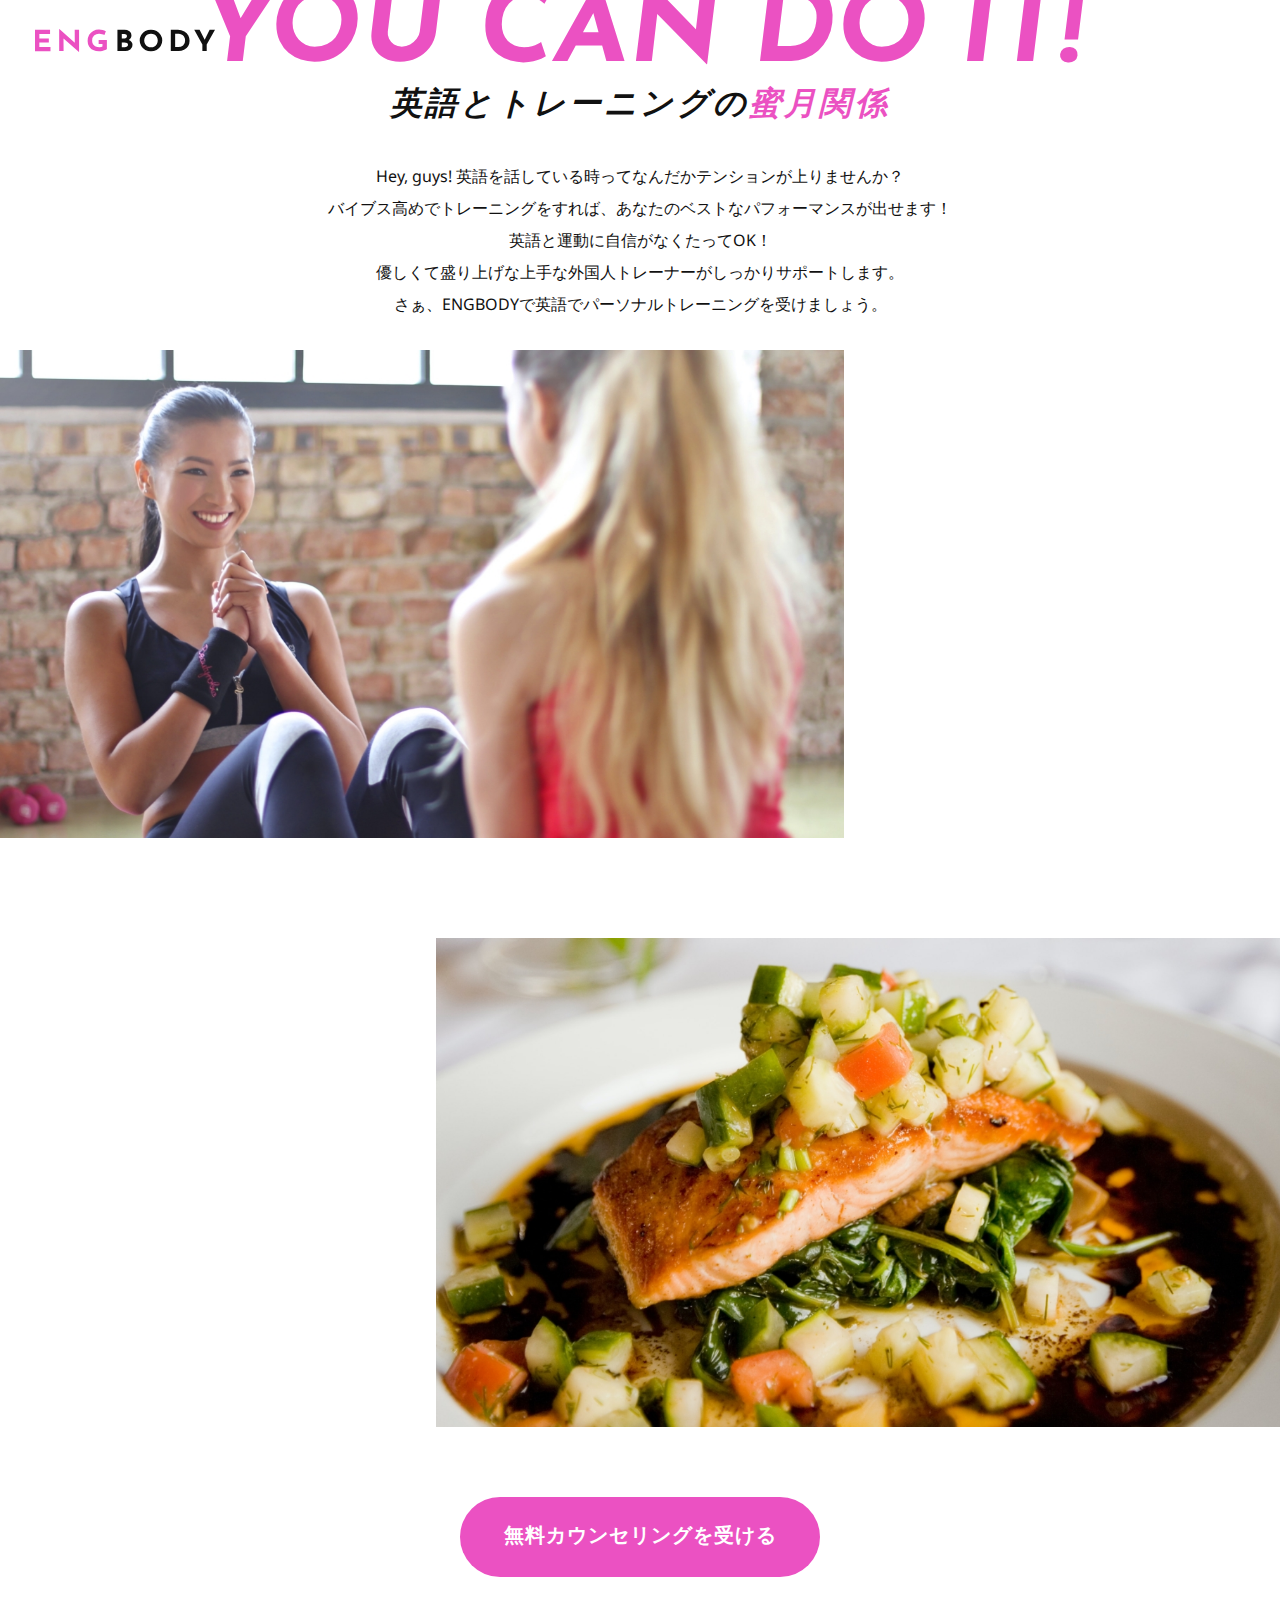
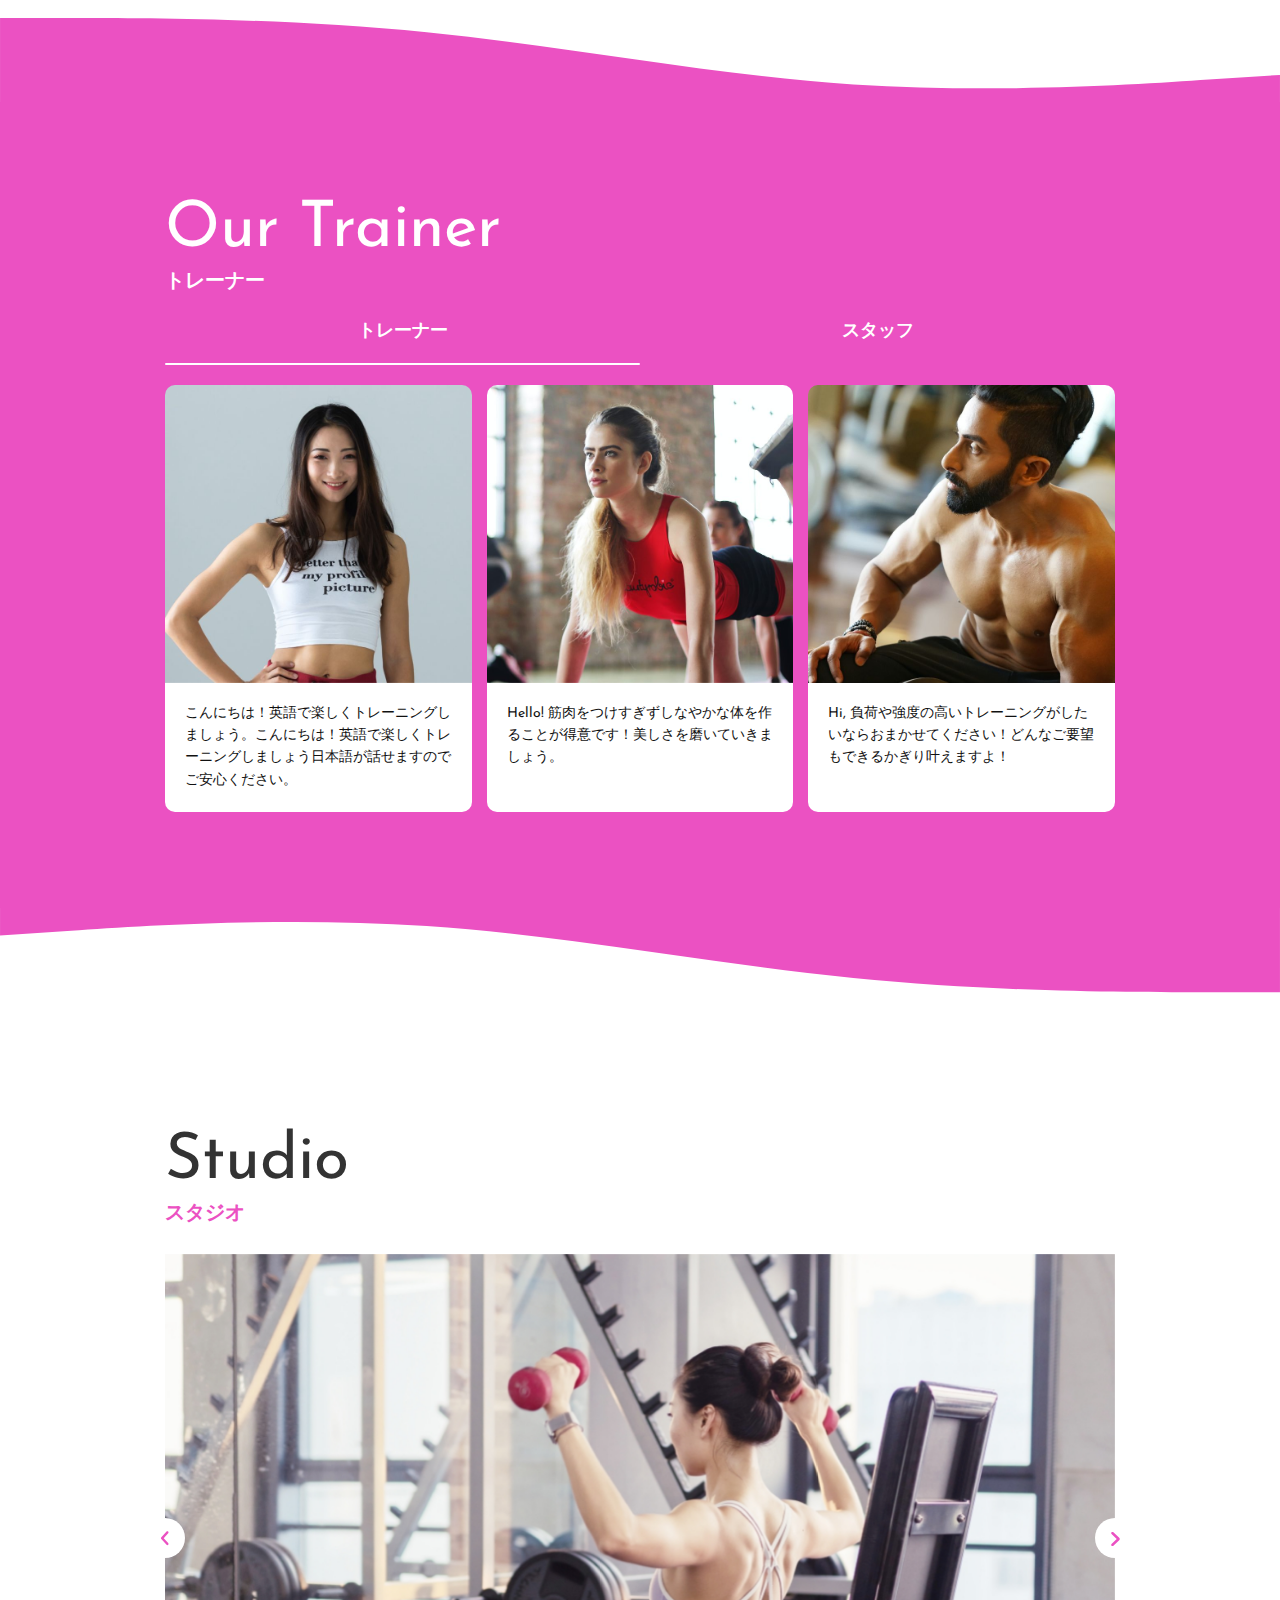
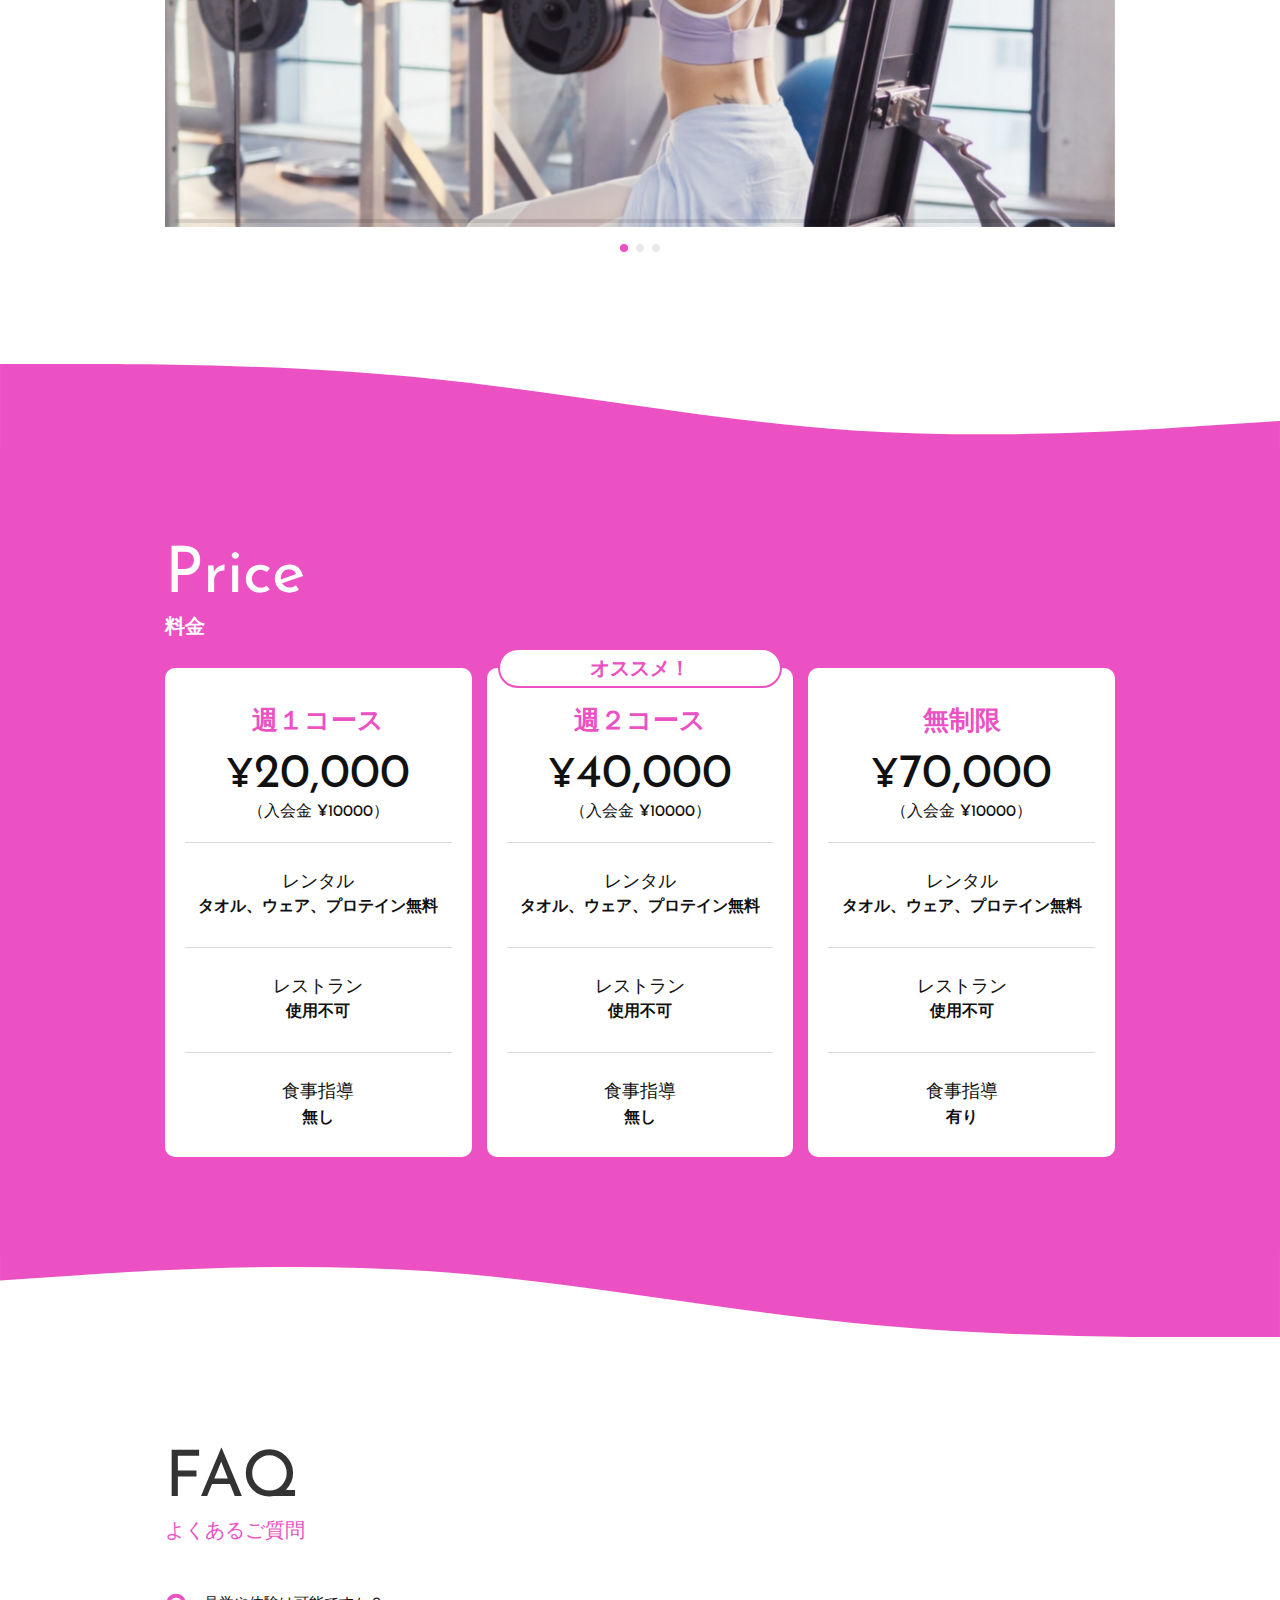
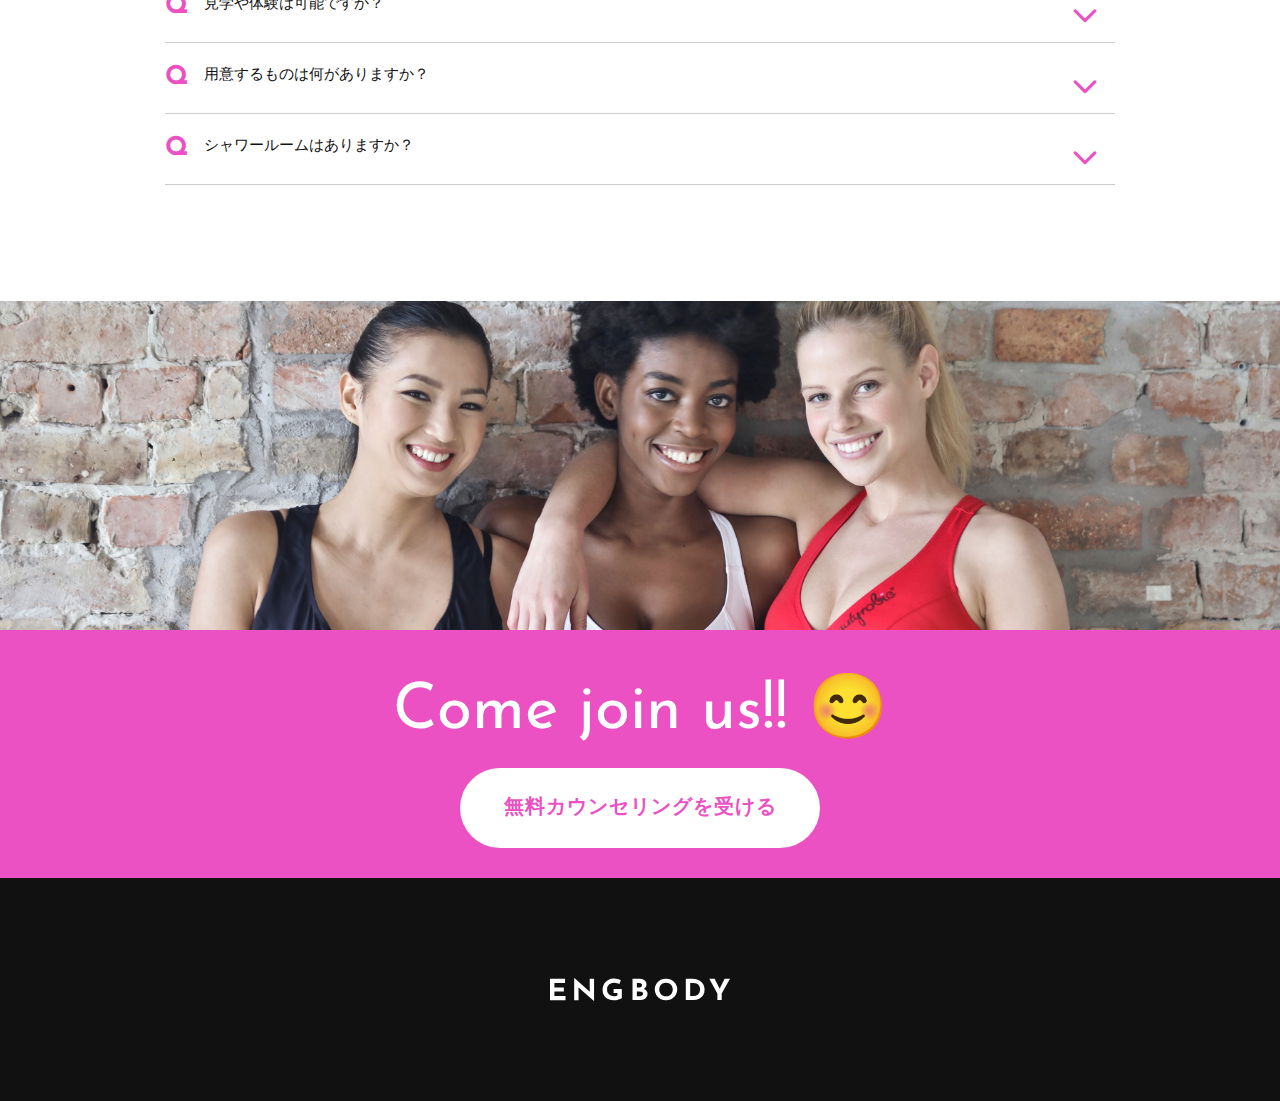
<file: index.html>
<!DOCTYPE html>
<html lang="ja">
    <head>
        <meta charset="UTF-8" />
        <meta name="viewport" content="width=device-width, initial-scale=1.0" />
        <meta
            name="description"
            content="Hey, guys! 英語を話している時ってなんだかテンションが上りませんか？
    バイブス高めでトレーニングをすれば、あなたのベストなパフォーマンスが出せます！"
        />
        <title>ENGBODY</title>

        <link rel="icon" type="image/png" href="icon-192x192.png" />
        <link rel="apple-touch-icon" type="image/png" href="apple-touch-icon-180x180.png" />
        <link rel="icon" href="favicon.ico" />

        <link rel="stylesheet" href="destyle.css" />
        <!-- Google Fonts -->
        <link rel="preconnect" href="https://fonts.googleapis.com" />
        <link rel="preconnect" href="https://fonts.gstatic.com" crossorigin />
        <link href="https://fonts.googleapis.com/css2?family=Josefin+Sans:ital,wght@0,100..700;1,100..700&family=Noto+Sans:ital,wght@0,100..900;1,100..900&display=swap" rel="stylesheet" />
        <!-- Material Icons -->
        <link rel="stylesheet" href="https://fonts.googleapis.com/css2?family=Material+Symbols+Rounded:opsz,wght,FILL,GRAD@20..48,100..700,0..1,-50..200&icon_names=east,keyboard_arrow_down,keyboard_arrow_up" />
        <!-- Swiper -->
        <link rel="stylesheet" href="https://cdn.jsdelivr.net/npm/swiper@11/swiper-bundle.min.css" />

        <link rel="stylesheet" href="style.css" />
    </head>
    <body>
        <!-- *ヘッダー -->
        <header class="header">
            <h1 class="header__logo">
                <a href="#"><img src="img/logo.svg" alt="ENGBODYのロゴテキスト" /></a>
            </h1>
            <button class="btn btn--pink btn--mini">無料カウンセリングを受ける</button>
        </header>

        <!-- *MV -->
        <div class="mv">
            <div class="mv__bg-container"></div>
            <div class="main-contents">
                <h2 class="main-contents__title">
                    <span class="main-contents__title-title">Body Make</span><br />
                    <span class="main-contents__title-title2"><span class="hp_main-col">&</span>English</span>
                    <span class="main-contents__subtitle">英会話＆パーソナルトレーニングジム</span>
                </h2>
                <button class="btn btn--pink">無料カウンセリングを受ける</button>
            </div>
        </div>

        <main>
            <!-- *キャッチコピー -->
            <div class="catch">
                <h2 class="catch__title hp_main-col">
                    YOU CAN DO IT!<br />
                    <span class="catch__subtitle">英語とトレーニングの<span class="hp_main-col">蜜月関係</span></span>
                </h2>
                <p class="catch_text">
                    Hey, guys! 英語を話している時ってなんだかテンションが上りませんか？<br />
                    バイブス高めでトレーニングをすれば、あなたのベストなパフォーマンスが出せます！<br />
                    英語と運動に自信がなくたってOK！ <br />
                    優しくて盛り上げな上手な外国人トレーナーがしっかりサポートします。<br />
                    さぁ、ENGBODYで英語でパーソナルトレーニングを受けましょう。
                </p>
            </div>
            <!-- *Training -->
            <section class="section training">
                <img src="img/about-training.jpg" alt="トレーニング中の人物写真" width="1200" height="694" />
                <div class="card">
                    <h2 class="card__heading">Training</h2>
                    <h3 class="card__heading-sub">
                        セッションはすべて英語。<br />
                        LAさながらの環境
                    </h3>
                    <p class="card__text">
                        ネイティブスピーカーによる50分のパーソナルトレーニングはすべて英語です！アップテンポの洋楽が流れる空間でテンション高めのトレーナーが英語であなたのトレーニングを盛り上げてくれます。ダイエットでよく使う英語をまとめたオリジナルテキストもあるのでスピーキング学習もバッチリです！
                        英語に苦手意識がある方は日本人トレーナーも選べますのでご安心してください。
                    </p>
                </div>
            </section>
            <!-- *Food -->
            <section class="section food reverse">
                <img src="img/about-food.jpg" alt="低糖質な料理の写真" width="1200" height="694" />
                <div class="card card--reverse">
                    <h2 class="card__heading">Food</h2>
                    <h3 class="card__heading-sub">
                        低糖質レストランを完備！<br />
                        美味しく食べてダイエット
                    </h3>
                    <p class="card__text">
                        食事制限って大変ですよね......。でも大丈夫！ENGBODY館内には低糖質レストラン『LCR』を完備しています。Low
                        carb（低糖質）なのにとっても美味しい味に驚くはずです！メニューも豊富で飽きさせません。美味しく食べてしっかり痩せる！しかも英語力もアップ！それがENGBODYなのです。
                    </p>
                </div>
            </section>
            <button class="btn btn--pink btn--wide hp_m0a">無料カウンセリングを受ける</button>
            <svg class="wave--top" xmlns="http://www.w3.org/2000/svg" viewBox="0 0 375 25">
                <path d="M375,240.667l-20.833,1.38c-20.833,1.484-62.5,4.089-104.167,1.406-41.667-2.786-83.333-11.12-125-15.286S41.667,224,20.833,224H0v25H375Z" transform="translate(0 -224)" fill="#eb51c2" />
            </svg>
            <!-- *トレーナー一覧 -->
            <section class="section trainers">
                <!-- *見出し -->
                <h2 class="headingL">
                    Our Trainer<br />
                    <span class="headingL--sub">トレーナー</span>
                </h2>
                <!-- *タブ -->
                <ul class="trainer-cat-list">
                    <li class="trainer-cat-list__item tab-active">トレーナー</li>
                    <li class="trainer-cat-list__item">スタッフ</li>
                </ul>
                <!-- *タブで入れ替わるリスト -->
                <ul class="trainers-list trainer-list list-active">
                    <li class="trainers-list__item">
                        <img src="img/trainer01.jpg" alt="トレーナー1の写真" width="360" height="350" />
                        <p>こんにちは！英語で楽しくトレーニングしましょう。こんにちは！英語で楽しくトレーニングしましょう日本語が話せますのでご安心ください。</p>
                    </li>
                    <li class="trainers-list__item">
                        <img src="img/trainer02.jpg" alt="トレーナー1の写真" width="360" height="350" />
                        <p>Hello! 筋肉をつけすぎずしなやかな体を作ることが得意です！美しさを磨いていきましょう。</p>
                    </li>
                    <li class="trainers-list__item">
                        <img src="img/trainer03.jpg" alt="トレーナー1の写真" width="360" height="350" />
                        <p>Hi, 負荷や強度の高いトレーニングがしたいならおまかせてください！どんなご要望もできるかぎり叶えますよ！</p>
                    </li>
                </ul>
                <ul class="trainers-list staff-list">
                    <li class="trainers-list__item">
                        <img src="img/staff01.jpg" alt="トレーナー1の写真" width="360" height="350" />
                        <p>ENBODYは明るくてとっても楽しいジムです！みなさんのセッションが楽しくなるようしっかりサポートいたします。</p>
                    </li>
                    <li class="trainers-list__item">
                        <img src="img/staff02.jpg" alt="トレーナー1の写真" width="360" height="350" />
                        <p>Hi, please let me know anytime if you have any questions. We will fully support you!</p>
                    </li>
                </ul>
            </section>
            <svg class="wave--bottom" xmlns="http://www.w3.org/2000/svg" width="375" height="25" viewBox="0 0 375 25">
                <path d="M375,240.667l-20.833,1.38c-20.833,1.484-62.5,4.089-104.167,1.406-41.667-2.786-83.333-11.12-125-15.286S41.667,224,20.833,224H0v25H375Z" transform="translate(375 249) rotate(180)" fill="#eb51c2" />
            </svg>
            <!-- *スタジオ -->
            <section class="section studio">
                <!-- *見出し -->
                <h2 class="headingL">
                    Studio<br />
                    <span class="headingL--sub">スタジオ</span>
                </h2>
                <!--
                <!-- *Swiperでスライダー実装 -->
                <!-- Slider main container -->
                <div class="swiper-container">
                    <div class="swiper">
                        <!-- Additional required wrapper -->
                        <div class="swiper-wrapper">
                            <!-- Slides -->
                            <div class="swiper-slide"><img src="img/studio01.jpg" alt="" width="1110" height="670" /></div>
                            <div class="swiper-slide"><img src="img/studio02.jpg" alt="" width="1110" height="670" /></div>
                            <div class="swiper-slide"><img src="img/studio03.jpg" alt="" width="1110" height="670" /></div>
                        </div>
                        <!-- If we need scrollbar -->
                        <div class="swiper-scrollbar"></div>
                    </div>
                    <!-- If we need pagination -->
                    <div class="swiper-pagination"></div>
                    <!-- If we need navigation buttons -->
                    <div class="swiper-button-prev"></div>
                    <div class="swiper-button-next"></div>
                </div>
            </section>
            <svg class="wave--top" xmlns="http://www.w3.org/2000/svg" viewBox="0 0 375 25">
                <path d="M375,240.667l-20.833,1.38c-20.833,1.484-62.5,4.089-104.167,1.406-41.667-2.786-83.333-11.12-125-15.286S41.667,224,20.833,224H0v25H375Z" transform="translate(0 -224)" fill="#eb51c2" />
            </svg>
            <!-- *料金 -->
            <section class="section price">
                <!-- *見出し -->
                <h2 class="headingL">
                    Price<br />
                    <span class="headingL--sub">料金</span>
                </h2>
                <div class="recom">オススメ！</div>
                <!-- *料金一覧 -->
                <ul class="price-list">
                    <li class="price-list__item">
                        <dl class="course-list">
                            <dt class="course-list__title">週１コース</dt>
                            <dd class="course-list__price"><span>¥</span>20,000</dd>
                            <dd class="course-list__price2">（入会金 ¥10000）</dd>
                            <dd class="price-sub-items">
                                <dl>
                                    <dt>レンタル</dt>
                                    <dd>タオル、ウェア、プロテイン無料</dd>
                                </dl>
                                <dl>
                                    <dt>レストラン</dt>
                                    <dd>使用不可</dd>
                                </dl>
                                <dl>
                                    <dt>食事指導</dt>
                                    <dd>無し</dd>
                                </dl>
                            </dd>
                        </dl>
                    </li>
                    <li class="price-list__item">
                        <dl class="course-list">
                            <dt class="course-list__title">週２コース</dt>
                            <dd class="course-list__price"><span>¥</span>40,000</dd>
                            <dd class="course-list__price2">（入会金 ¥10000）</dd>
                            <dd class="price-sub-items">
                                <dl>
                                    <dt>レンタル</dt>
                                    <dd>タオル、ウェア、プロテイン無料</dd>
                                </dl>
                                <dl>
                                    <dt>レストラン</dt>
                                    <dd>使用不可</dd>
                                </dl>
                                <dl>
                                    <dt>食事指導</dt>
                                    <dd>無し</dd>
                                </dl>
                            </dd>
                        </dl>
                    </li>
                    <li class="price-list__item">
                        <dl class="course-list">
                            <dt class="course-list__title">無制限</dt>
                            <dd class="course-list__price"><span>¥</span>70,000</dd>
                            <dd class="course-list__price2">（入会金 ¥10000）</dd>
                            <dd class="price-sub-items">
                                <dl>
                                    <dt>レンタル</dt>
                                    <dd>タオル、ウェア、プロテイン無料</dd>
                                </dl>
                                <dl>
                                    <dt>レストラン</dt>
                                    <dd>使用不可</dd>
                                </dl>
                                <dl>
                                    <dt>食事指導</dt>
                                    <dd>有り</dd>
                                </dl>
                            </dd>
                        </dl>
                    </li>
                </ul>
                <!-- *横スクロール可能なことを教える -->
                <div class="can-scroll">
                    <span class="material-symbols-rounded icon-east"> east </span>
                    <span class="can-scroll__text">スクロール</span>
                </div>
            </section>
            <svg class="wave--bottom" xmlns="http://www.w3.org/2000/svg" width="375" height="25" viewBox="0 0 375 25">
                <path d="M375,240.667l-20.833,1.38c-20.833,1.484-62.5,4.089-104.167,1.406-41.667-2.786-83.333-11.12-125-15.286S41.667,224,20.833,224H0v25H375Z" transform="translate(375 249) rotate(180)" fill="#eb51c2" />
            </svg>

            <!-- *FAQ -->
            <section class="section faq">
                <!-- *見出し -->
                <h2 class="headingL">
                    FAQ<br />
                    <span class="headingL--sub">よくあるご質問</span>
                </h2>
                <!-- *アコーディオン -->
                <ul class="faq-list">
                    <li class="faq-list__item">
                        <div class="faq-list__question">
                            <span class="hp_main-col faq-list__1st-letter">Q</span> 見学や体験は可能ですか？
                            <span class="material-symbols-rounded icon-arrow">keyboard_arrow_down</span>
                        </div>
                        <div class="faq-list__answer"><span class="hp_main-col faq-list__1st-letter">A</span> 無料カウンセリングの際に見学が可能です。フォームに見学・体験希望の欄がございますので内容をご確認しチェックを入れてください。</div>
                    </li>
                    <li class="faq-list__item">
                        <div class="faq-list__question">
                            <span class="hp_main-col faq-list__1st-letter">Q</span> 用意するものは何がありますか？
                            <span class="material-symbols-rounded icon-arrow">keyboard_arrow_down</span>
                        </div>
                        <div class="faq-list__answer"><span class="hp_main-col faq-list__1st-letter">A</span> シューズをご持参ください。ウェアとタオルは無料でレンタルが可能です。</div>
                    </li>
                    <li class="faq-list__item">
                        <div class="faq-list__question">
                            <span class="hp_main-col faq-list__1st-letter">Q</span> シャワールームはありますか？
                            <span class="material-symbols-rounded icon-arrow">keyboard_arrow_down</span>
                        </div>
                        <div class="faq-list__answer"><span class="hp_main-col faq-list__1st-letter">A</span> 5つのシャワールームがございます。ボディソープ・シャンプー・リンスなどのアメニティやドライヤーもご用意しております。</div>
                    </li>
                </ul>
            </section>
        </main>

        <!-- *sub visual -->
        <div class="sub-visual">
            <div class="sub-visual__image"></div>
            <p>Come join us!! &#x1f60a;</p>
            <button class="btn btn--white btn--wide hp_m0a">無料カウンセリングを受ける</button>
        </div>

        <!-- *フッター -->
        <footer class="footer">
            <img src="./img/logo-white.svg" alt="ENGBODYのロゴテキスト(白)" />
        </footer>

        <!-- *ページトップに戻る -->
        <button class="top-btn">
            <span class="material-symbols-rounded icon-arrow">keyboard_arrow_up</span>
        </button>

        <script src="https://code.jquery.com/jquery-3.7.1.min.js" integrity="sha256-/JqT3SQfawRcv/BIHPThkBvs0OEvtFFmqPF/lYI/Cxo=" crossorigin="anonymous"></script>
        <script src="https://cdn.jsdelivr.net/npm/swiper@11/swiper-bundle.min.js"></script>
        <script src="main.js"></script>
    </body>
</html>
</file>
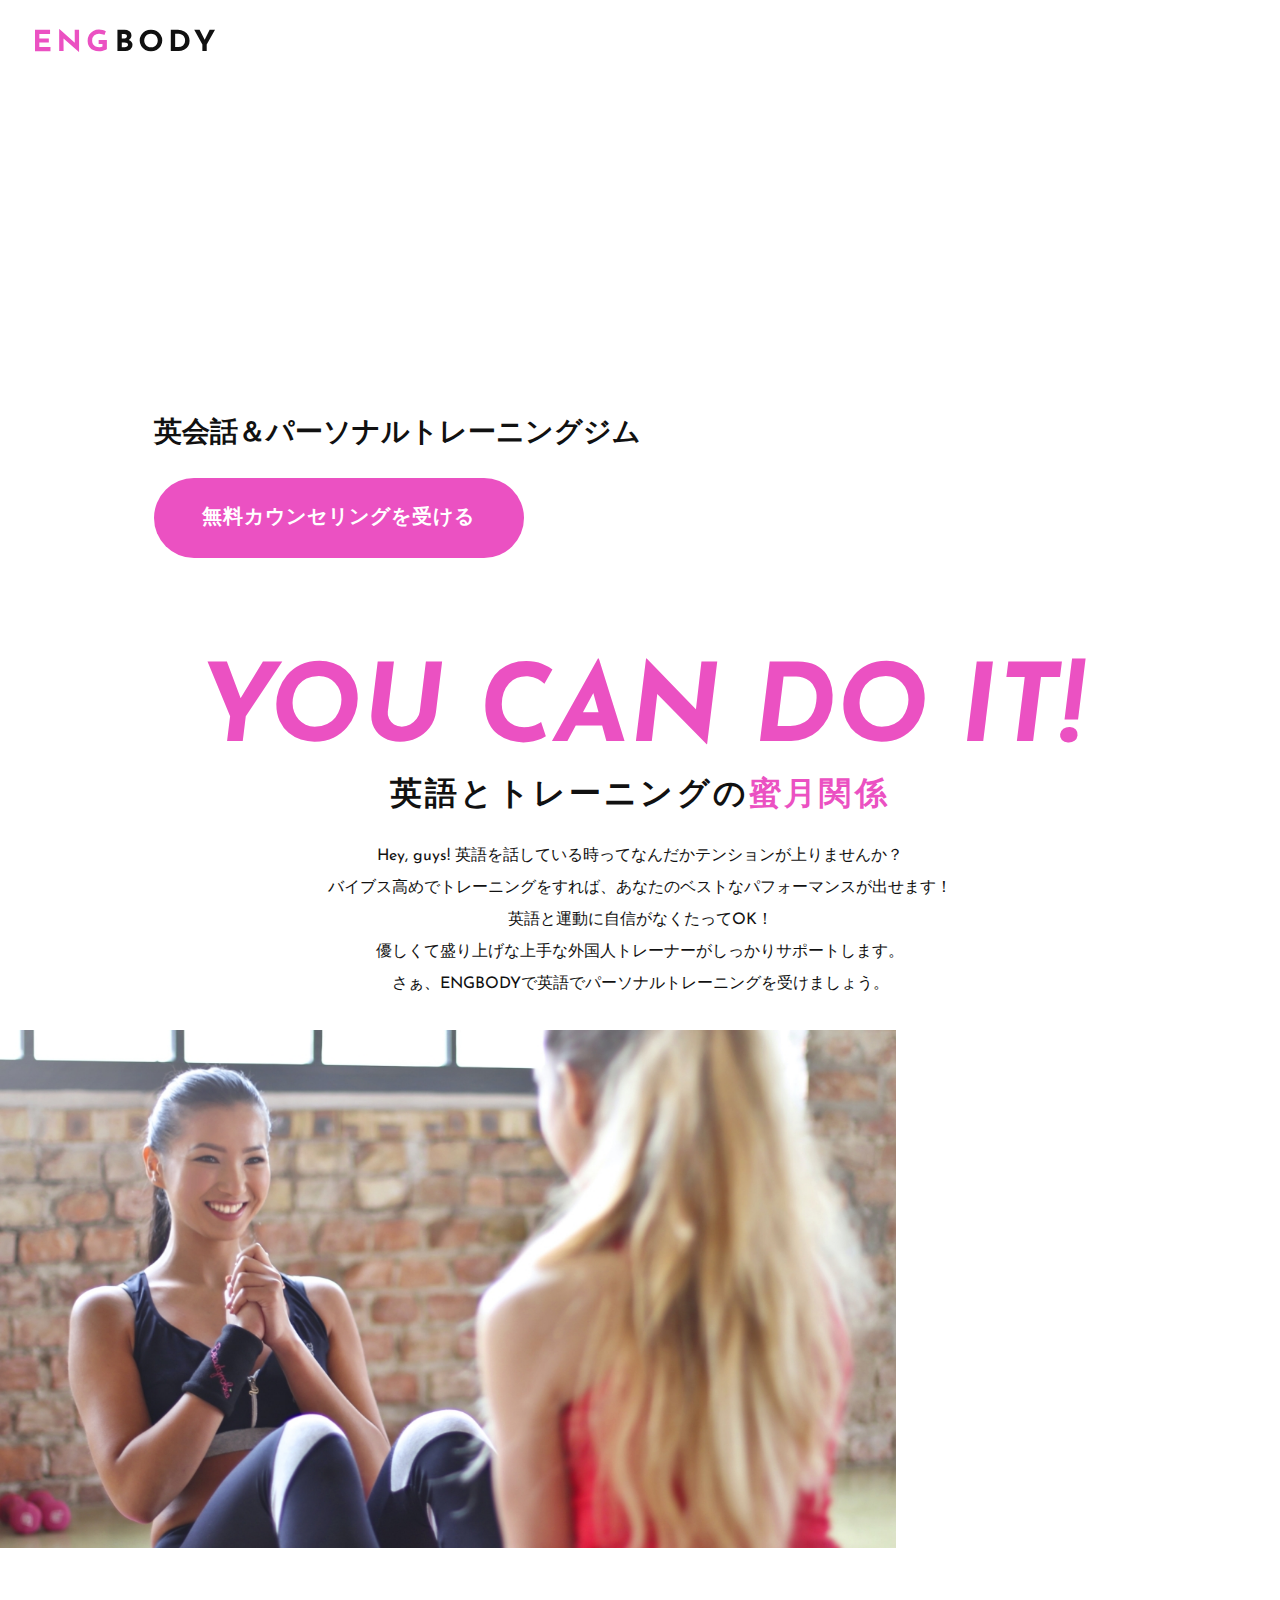
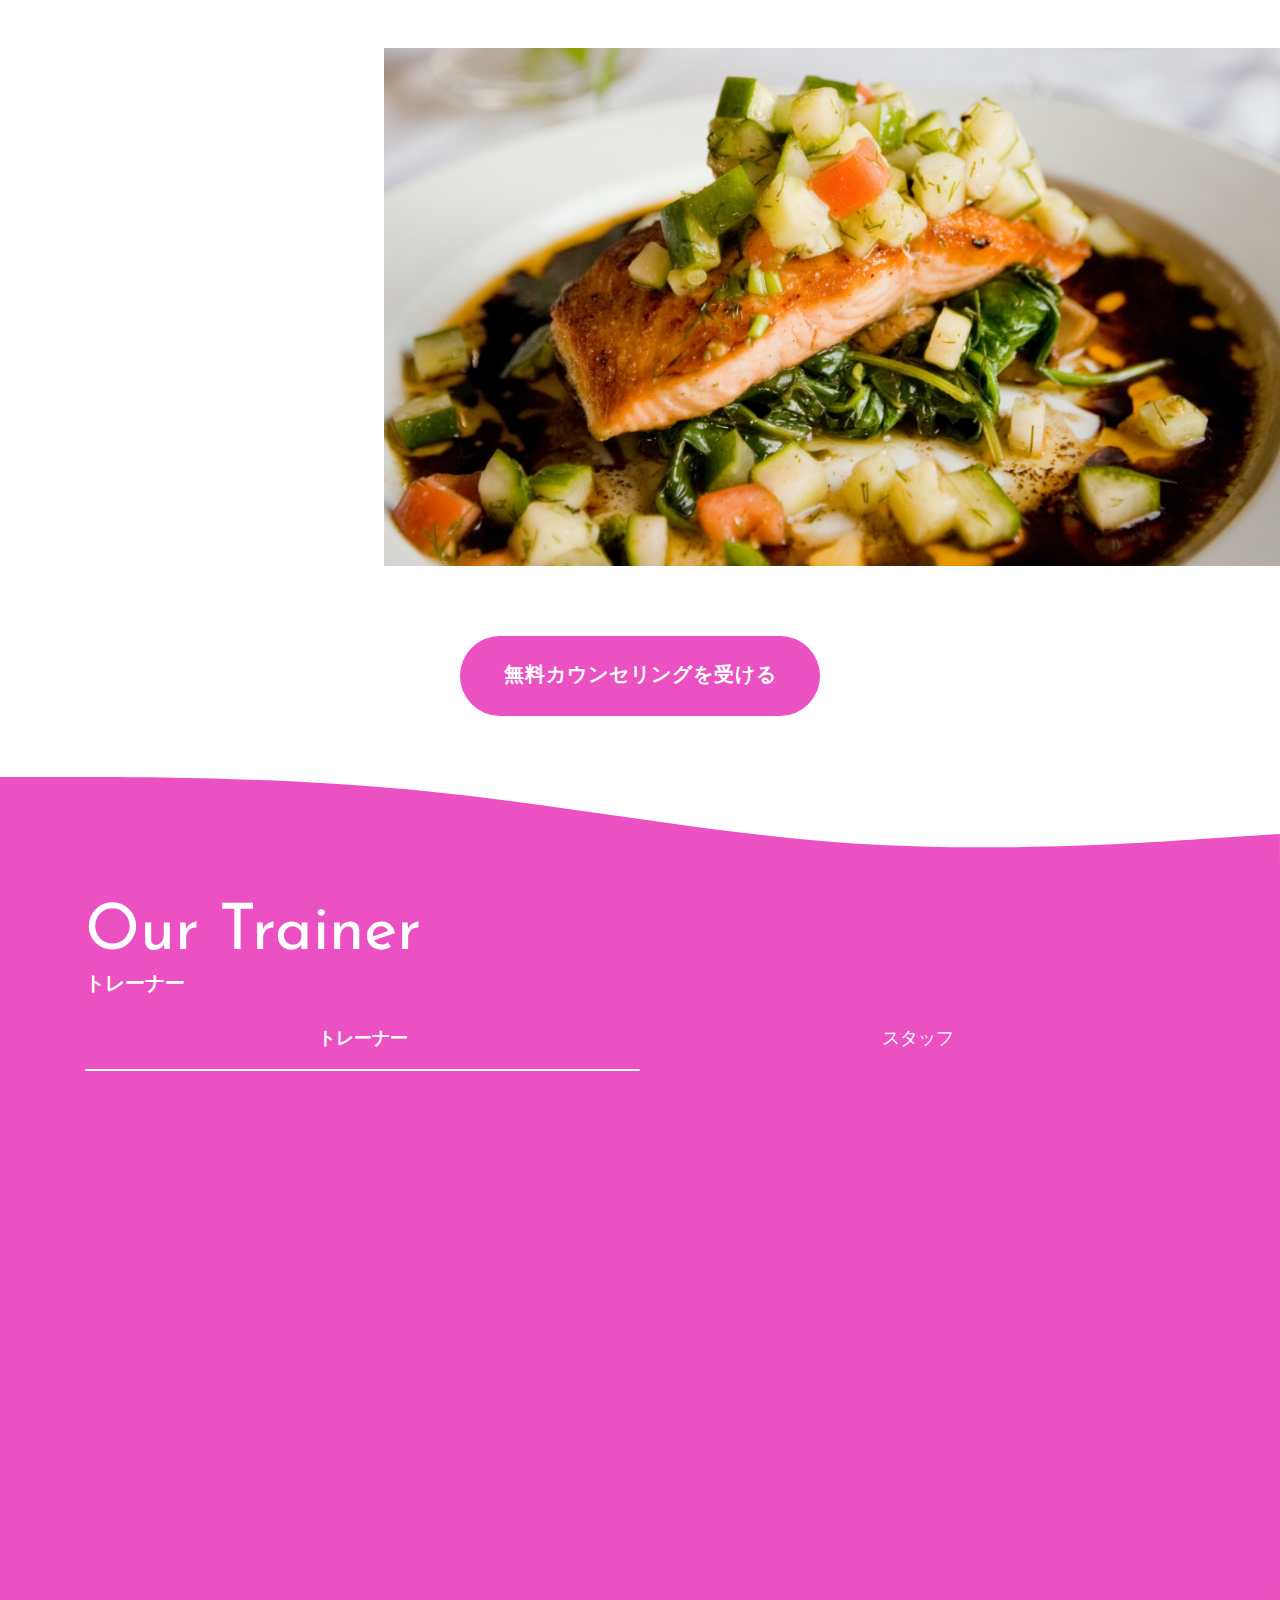
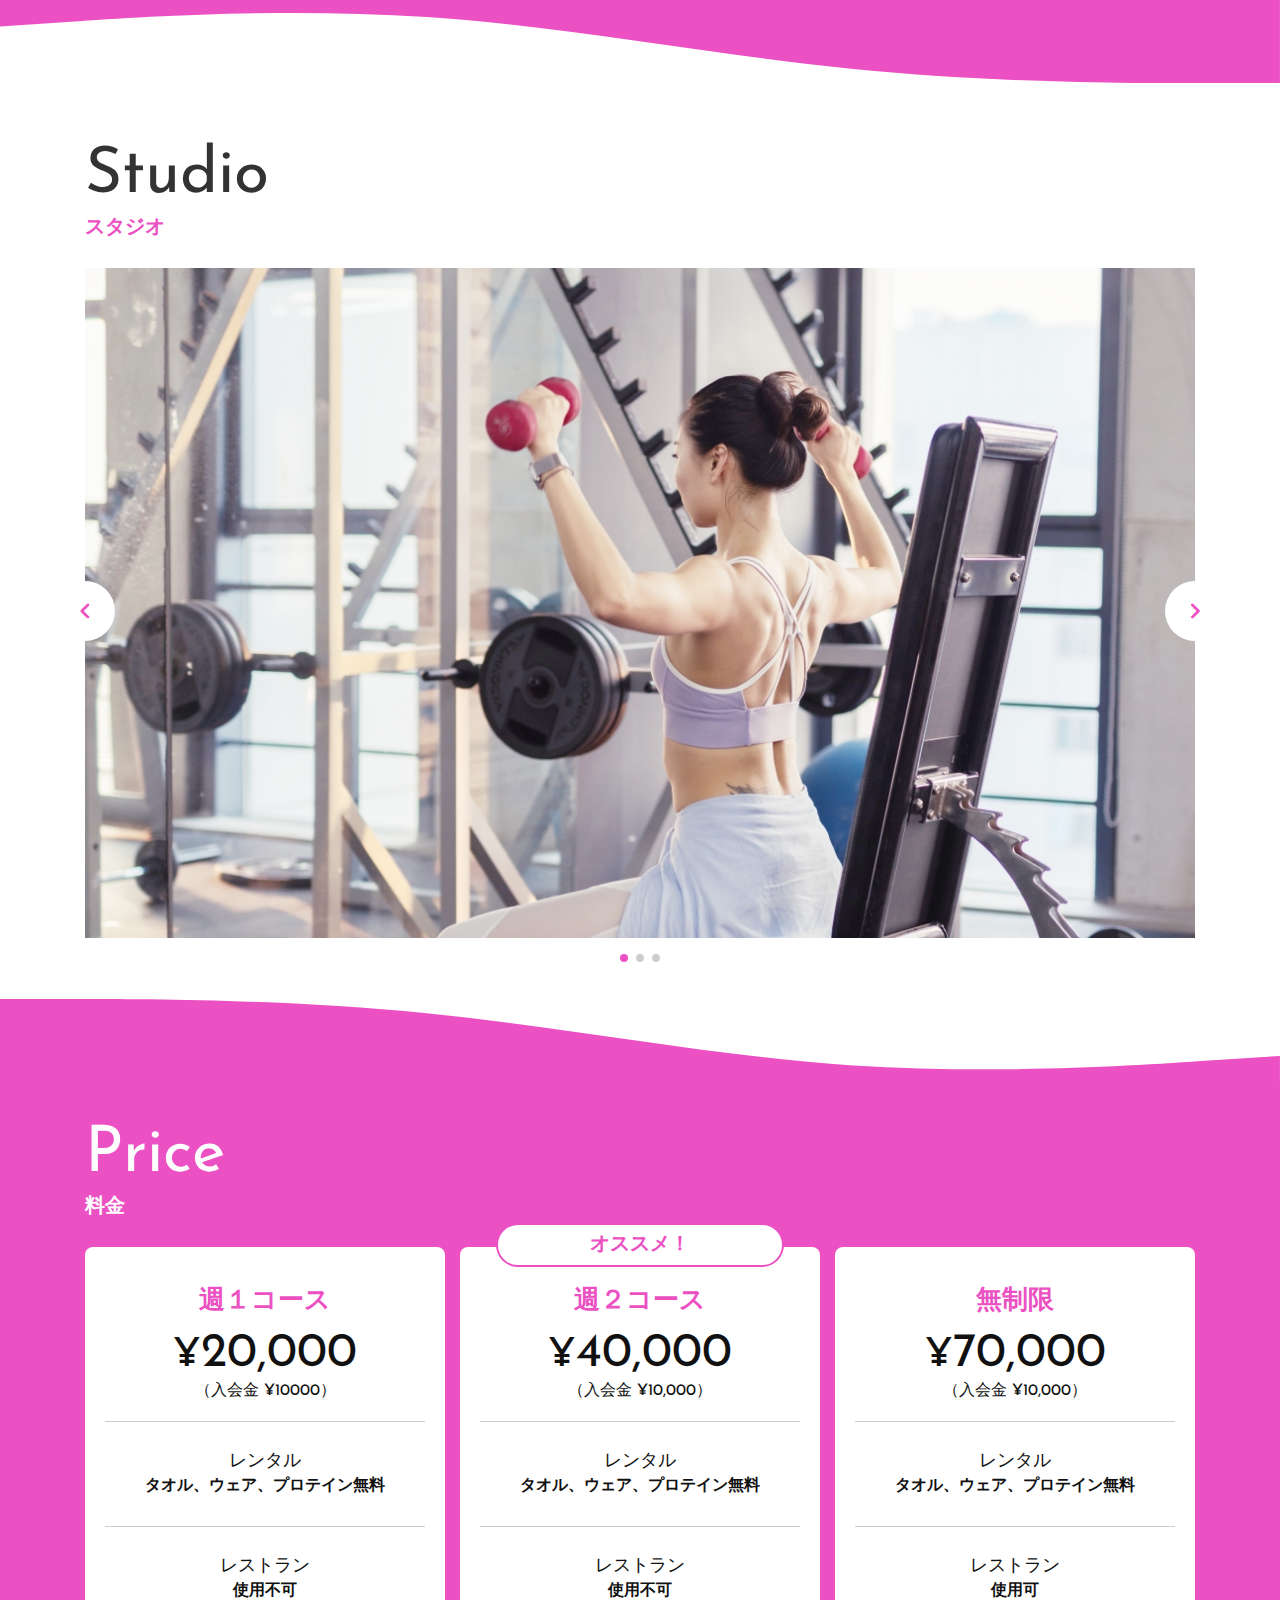
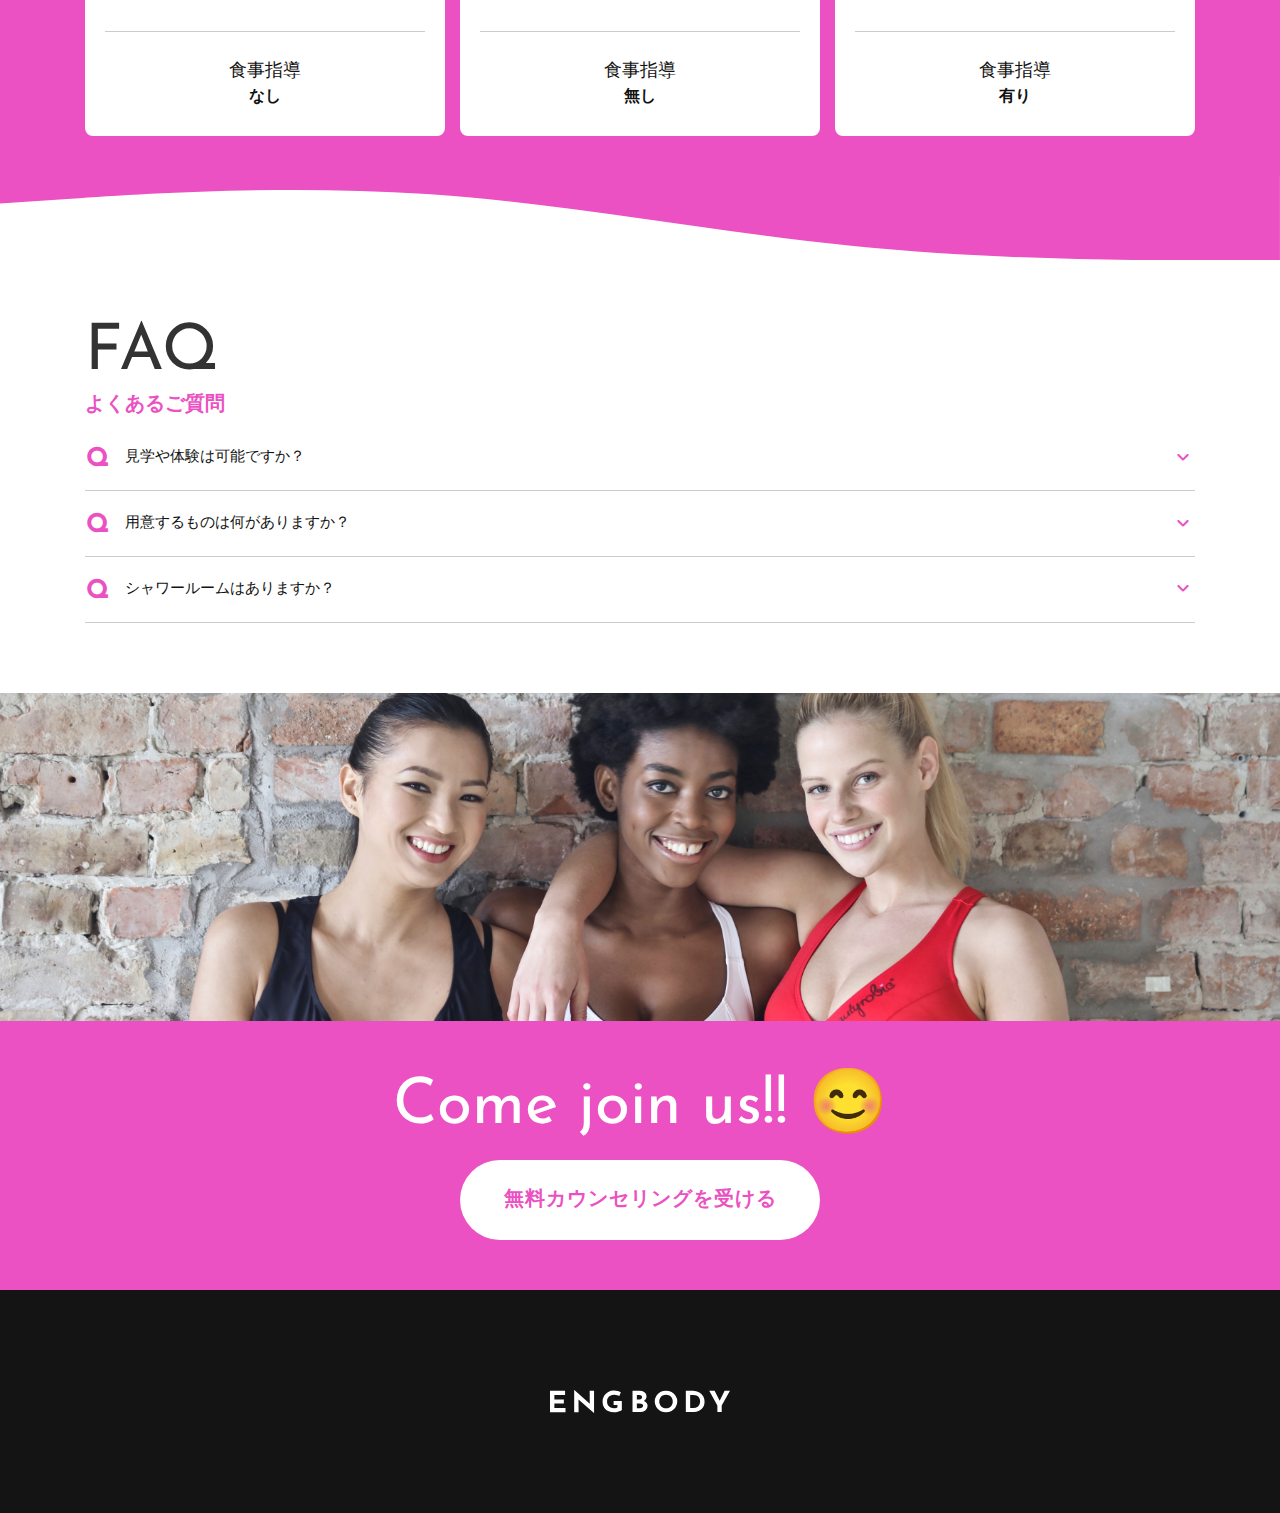
<file: ex/index.html>
<!DOCTYPE html>
<html lang="ja">
    <head>
        <meta charset="utf-8" />
        <meta name="viewport" content="width=device-width,initial-scale=1" />
        <meta property="og:type" content="website" />
        <meta property="og:title" content="ENGBODY" />
        <meta property="og:url" content="https://webdesigner-go.com/engbody/" />
        <meta property="og:description" content="ENGBODYは英会話をしながらトレーニングができるパーソナルジムです。トレーナーはネイティブスピーカー！優しくて盛り上げな上手な外国人トレーナーがしっかりサポートします。" />
        <meta property="og:image" content="https://webdesigner-go.com/engbody/img/ogp.png" />
        <meta name="description" content="ENGBODYは英会話をしながらトレーニングができるパーソナルジムです。トレーナーはネイティブスピーカー！優しくて盛り上げな上手な外国人トレーナーがしっかりサポートします。" />
        <title>ENGBOY</title>
        <link rel="preconnect" href="https://fonts.googleapis.com" />
        <link rel="preconnect" href="https://fonts.gstatic.com" crossorigin />
        <link href="https://fonts.googleapis.com/css2?family=Josefin+Sans:ital,wght@0,400;1,400;1,700&display=swap" rel="stylesheet" />
        <link href="https://fonts.googleapis.com/icon?family=Material+Icons+Round" rel="stylesheet" />
        <script src="swiper/swiper-bundle.min.js"></script>
        <link rel="stylesheet" href="swiper/swiper-bundle.min.css" />
        <link href="css/destyle.css" rel="stylesheet" />
        <link href="style.css" rel="stylesheet" />
        <link rel="icon" type="image/png" href="icon-192x192.png" />
        <link rel="apple-touch-icon" type="image/png" href="apple-touch-icon-180x180.png" />
        <link rel="icon" href="favicon.ico" />
    </head>

    <body>
        <div class="wrapper">
            <header class="header">
                <div class="header__logo">
                    <a href="."><img class="header__logo-img" src="img/logo.svg" alt="ENGBODY" /></a>
                </div>
                <div class="header__cta">
                    <a href="#" class="header__cta-btn btn">無料カウンセリングを受ける</a>
                </div>
            </header>

            <div class="mv">
                <div class="mv__titleArea">
                    <h2 class="mv__title">
                        <span class="bgextend bgLRextendTrigger">
                            <span class="bgappearTrigger">
                                <span class="mv__text-bg-color">Body Make</span>
                            </span>
                        </span>
                        <br />
                        <span class="bgextend bgLRextendTrigger">
                            <span class="bgappearTrigger">
                                <span class="mv__text-bg-color"><span class="mv__text-and">&</span>English</span>
                            </span>
                        </span>
                    </h2>
                    <div class="mv__subtitle">
                        <span class="mv__text-bg-color">英会話＆パーソナルトレーニングジム</span>
                    </div>
                    <div class="mv__btn">
                        <a href="#" class="btn">無料カウンセリングを受ける</a>
                    </div>
                </div>
                <div class="mv__img"></div>
            </div>

            <section class="intro">
                <h3 class="intro__title">YOU CAN <br class="intro__title-br" />DO IT!</h3>
                <h4 class="intro__subtitle">英語とトレーニングの<span>蜜月関係</span></h4>
                <div class="intro__text">
                    Hey, guys! 英語を話している時ってなんだかテンションが上りませんか？<br />バイブス高めでトレーニングをすれば、あなたのベストなパフォーマンスが出せます！<br />英語と運動に自信がなくたってOK！<br />優しくて盛り上げな上手な外国人トレーナーがしっかりサポートします。<br />さぁ、ENGBODYで英語でパーソナルトレーニングを受けましょう。
                </div>
            </section>

            <section class="about section">
                <div class="about__body">
                    <div class="about-list">
                        <div class="about-box">
                            <figure class="about-box__img-wrapper">
                                <img class="about-box__img" src="img/about-training.jpg" alt="英語でトレーニングの様子" />
                            </figure>
                            <div class="about-box__desc fadeUpEffect">
                                <div class="about-box__subtitle">Training</div>
                                <h2 class="about-box__title">セッションはすべて英語。<br />LAさながらの環境</h2>
                                <div class="about-box__text">
                                    <p>
                                        ネイティブスピーカーによる50分のパーソナルトレーニングはすべて英語です！アップテンポの洋楽が流れる空間でテンション高めのトレーナーが英語であなたのトレーニングを盛り上げてくれます。ダイエットでよく使う英語をまとめたオリジナルテキストもあるのでスピーキング学習もバッチリです！<br />英語に苦手意識がある方は日本人トレーナーも選べますのでご安心してください。
                                    </p>
                                </div>
                            </div>
                        </div>
                        <div class="about-box about-box--reverse">
                            <figure class="about-box__img-wrapper">
                                <img class="about-box__img" src="img/about-food.jpg" alt="低糖質の食事メニュー" />
                            </figure>
                            <div class="about-box__desc fadeUpEffect">
                                <div class="about-box__subtitle about-box__subtitle--food">Food</div>
                                <h2 class="about-box__title">低糖質レストランを完備！<br />美味しく食べてダイエット</h2>
                                <div class="about-box__text">
                                    <p>食事制限って大変ですよね......。でも大丈夫！ENGBODY館内には低糖質レストラン『LCR』を完備しています。Low carb（低糖質）なのにとっても美味しい味に驚くはずです！メニューも豊富で飽きさせません。美味しく食べてしっかり痩せる！しかも英語力もアップ！それがENGBODYなのです。</p>
                                </div>
                            </div>
                        </div>
                    </div>
                </div>
                <div class="about__btn">
                    <a href="#" class="btn btn--center">無料カウンセリングを受ける</a>
                </div>
            </section>

            <section class="trainer section section--color-reverse">
                <svg class="section-border-top" xmlns="http://www.w3.org/2000/svg" viewBox="0 0 375 25">
                    <path d="M375,240.667l-20.833,1.38c-20.833,1.484-62.5,4.089-104.167,1.406-41.667-2.786-83.333-11.12-125-15.286S41.667,224,20.833,224H0v25H375Z" transform="translate(0 -224)" fill="#eb51c2" />
                </svg>

                <div class="section__inner">
                    <div class="container">
                        <div class="section__heading">
                            <h2 class="heading-primary heading-primary--color-reverse">Our Trainer<span class="heading-primary__subtitle">トレーナー</span></h2>
                        </div>
                        <div class="trainer__body">
                            <div class="tab-wrapper">
                                <div class="tab-area">
                                    <div class="tab tab--active">トレーナー</div>
                                    <div class="tab">スタッフ</div>
                                </div>
                                <div class="tab-content-area">
                                    <div class="tab-content show">
                                        <div class="person-list">
                                            <div class="person-box fadeUpEffect">
                                                <figure class="person-box__img">
                                                    <img src="img/trainer01.jpg" alt="トレーナー1人め" />
                                                </figure>
                                                <div class="person-box__body">
                                                    <div class="person-box__text">
                                                        <p>こんにちは！英語で楽しくトレーニングしましょう。日本語が話せますのでご安心ください。</p>
                                                    </div>
                                                </div>
                                            </div>
                                            <div class="person-box fadeUpEffect">
                                                <figure class="person-box__img">
                                                    <img src="img/trainer02.jpg" alt="トレーナー2人め" />
                                                </figure>
                                                <div class="person-box__body">
                                                    <div class="person-box__text">
                                                        <p>Hello! 筋肉をつけすぎずしなやかな体を作ることが得意です！美しさを磨いていきましょう。</p>
                                                    </div>
                                                </div>
                                            </div>
                                            <div class="person-box fadeUpEffect">
                                                <figure class="person-box__img">
                                                    <img src="img/trainer03.jpg" alt="トレーナー3人め" />
                                                </figure>
                                                <div class="person-box__body">
                                                    <div class="person-box__text">
                                                        <p>Hi, 負荷や強度の高いトレーニングがしたいならおまかせてください！どんなご要望もできるかぎり叶えますよ！</p>
                                                    </div>
                                                </div>
                                            </div>
                                        </div>
                                    </div>
                                    <div class="tab-content">
                                        <div class="person-list">
                                            <div class="person-box fadeUpEffect">
                                                <figure class="person-box__img">
                                                    <img src="img/staff01.jpg" alt="スタッフ1人め" />
                                                </figure>
                                                <div class="person-box__body">
                                                    <div class="person-box__text">
                                                        <p>ENBODYは明るくてとっても楽しいジムです！みなさんのセッションが楽しくなるようしっかりサポートいたします。</p>
                                                    </div>
                                                </div>
                                            </div>
                                            <div class="person-box fadeUpEffect">
                                                <figure class="person-box__img">
                                                    <img src="img/staff02.jpg" alt="スタッフ2人め" />
                                                </figure>
                                                <div class="person-box__body">
                                                    <div class="person-box__text">
                                                        <p>Hi, please let me know anytime if you have any questions. We will fully support you!</p>
                                                    </div>
                                                </div>
                                            </div>
                                        </div>
                                    </div>
                                </div>
                            </div>
                        </div>
                    </div>
                </div>
                <svg class="section-border-bottom" xmlns="http://www.w3.org/2000/svg" viewBox="0 0 375 25">
                    <path d="M375,240.667l-20.833,1.38c-20.833,1.484-62.5,4.089-104.167,1.406-41.667-2.786-83.333-11.12-125-15.286S41.667,224,20.833,224H0v25H375Z" transform="translate(375 249) rotate(180)" fill="#eb51c2" />
                </svg>
            </section>

            <section class="studio section">
                <div class="container">
                    <div class="section__heading">
                        <h2 class="heading-primary">Studio<span class="heading-primary__subtitle">スタジオ</span></h2>
                    </div>
                    <div class="studio__body">
                        <div class="studio__photo">
                            <div class="swiper-wrap">
                                <div class="swiper">
                                    <div class="swiper-wrapper">
                                        <div class="swiper-slide"><img src="img/studio01.jpg" alt="スタジオ1" /></div>
                                        <div class="swiper-slide"><img src="img/studio02.jpg" alt="スタジオ2" /></div>
                                        <div class="swiper-slide"><img src="img/studio03.jpg" alt="スタジオ3" /></div>
                                    </div>
                                </div>
                                <div class="swiper-pagination"></div>
                                <div class="swiper-button-prev"></div>
                                <div class="swiper-button-next"></div>
                            </div>
                        </div>
                    </div>
                </div>
            </section>

            <section class="price section section--color-reverse">
                <svg class="section-border-top" xmlns="http://www.w3.org/2000/svg" viewBox="0 0 375 25">
                    <path d="M375,240.667l-20.833,1.38c-20.833,1.484-62.5,4.089-104.167,1.406-41.667-2.786-83.333-11.12-125-15.286S41.667,224,20.833,224H0v25H375Z" transform="translate(0 -224)" fill="#eb51c2" />
                </svg>

                <div class="section__inner">
                    <div class="container">
                        <div class="section__heading">
                            <h2 class="heading-primary heading-primary--color-reverse">Price<span class="heading-primary__subtitle">料金</span></h2>
                        </div>
                        <div class="price__body">
                            <div class="price-list">
                                <div class="price-box">
                                    <h3 class="price-box__title">週１コース</h3>
                                    <div class="price-box__price">
                                        <p class="price-box__price-price"><span>¥</span>20,000</p>
                                        <p class="price-box__price-note">（入会金 ¥10000）</p>
                                    </div>
                                    <div class="price-box__item">
                                        <h4 class="price-box__item-title">レンタル</h4>
                                        <p class="price-box__item-text">タオル、ウェア、プロテイン無料</p>
                                    </div>
                                    <div class="price-box__item">
                                        <h4 class="price-box__item-title">レストラン</h4>
                                        <p class="price-box__item-text">使用不可</p>
                                    </div>
                                    <div class="price-box__item">
                                        <h4 class="price-box__item-title">食事指導</h4>
                                        <p class="price-box__item-text">なし</p>
                                    </div>
                                </div>
                                <div class="price-box">
                                    <div class="price-box__label">オススメ！</div>
                                    <h3 class="price-box__title">週２コース</h3>
                                    <div class="price-box__price">
                                        <p class="price-box__price-price"><span>¥</span>40,000</p>
                                        <p class="price-box__price-note">（入会金 ¥10,000）</p>
                                    </div>
                                    <div class="price-box__item">
                                        <h4 class="price-box__item-title">レンタル</h4>
                                        <p class="price-box__item-text">タオル、ウェア、プロテイン無料</p>
                                    </div>
                                    <div class="price-box__item">
                                        <h4 class="price-box__item-title">レストラン</h4>
                                        <p class="price-box__item-text">使用不可</p>
                                    </div>
                                    <div class="price-box__item">
                                        <h4 class="price-box__item-title">食事指導</h4>
                                        <p class="price-box__item-text">無し</p>
                                    </div>
                                </div>
                                <div class="price-box">
                                    <h3 class="price-box__title">無制限</h3>
                                    <div class="price-box__price">
                                        <p class="price-box__price-price"><span>¥</span>70,000</p>
                                        <p class="price-box__price-note">（入会金 ¥10,000）</p>
                                    </div>
                                    <div class="price-box__item">
                                        <h4 class="price-box__item-title">レンタル</h4>
                                        <p class="price-box__item-text">タオル、ウェア、プロテイン無料</p>
                                    </div>
                                    <div class="price-box__item">
                                        <h4 class="price-box__item-title">レストラン</h4>
                                        <p class="price-box__item-text">使用可</p>
                                    </div>
                                    <div class="price-box__item">
                                        <h4 class="price-box__item-title">食事指導</h4>
                                        <p class="price-box__item-text">有り</p>
                                    </div>
                                </div>
                                <div class="price-list__scroll"><span class="price-list__scroll-icon material-icons-round">east</span>スクロール</div>
                            </div>
                        </div>
                    </div>
                </div>
                <svg class="section-border-bottom" xmlns="http://www.w3.org/2000/svg" viewBox="0 0 375 25">
                    <path d="M375,240.667l-20.833,1.38c-20.833,1.484-62.5,4.089-104.167,1.406-41.667-2.786-83.333-11.12-125-15.286S41.667,224,20.833,224H0v25H375Z" transform="translate(375 249) rotate(180)" fill="#eb51c2" />
                </svg>
            </section>

            <section class="faq section">
                <div class="container">
                    <div class="section__heading">
                        <h2 class="heading-primary">FAQ<span class="heading-primary__subtitle">よくあるご質問</span></h2>
                    </div>
                    <div class="faq__body">
                        <dl class="accordion">
                            <div class="accordion__item">
                                <dt class="accordion__question accordion__question--first">
                                    <div class="accordion__question-inner">
                                        <span class="accordion__label">Q</span>
                                        <p class="accordion__text">見学や体験は可能ですか？</p>
                                    </div>
                                </dt>
                                <dd class="accordion__answer">
                                    <div class="accordion__answer-inner">
                                        <span class="accordion__label">A</span>
                                        <p class="accordion__text">無料カウンセリングの際に見学が可能です。フォームに見学・体験希望の欄がございますので内容をご確認しチェックを入れてください。</p>
                                    </div>
                                </dd>
                            </div>
                            <div class="accordion__item">
                                <dt class="accordion__question">
                                    <div class="accordion__question-inner">
                                        <span class="accordion__label">Q</span>
                                        <p class="accordion__text">用意するものは何がありますか？</p>
                                    </div>
                                </dt>
                                <dd class="accordion__answer">
                                    <div class="accordion__answer-inner">
                                        <span class="accordion__label">A</span>
                                        <p class="accordion__text">シューズをご持参ください。ウェアとタオルは無料でレンタルが可能です。</p>
                                    </div>
                                </dd>
                            </div>
                            <div class="accordion__item">
                                <dt class="accordion__question">
                                    <div class="accordion__question-inner">
                                        <span class="accordion__label">Q</span>
                                        <p class="accordion__text">シャワールームはありますか？</p>
                                    </div>
                                </dt>
                                <dd class="accordion__answer">
                                    <div class="accordion__answer-inner">
                                        <span class="accordion__label">A</span>
                                        <p class="accordion__text">5つのシャワールームがございます。ボディソープ・シャンプー・リンスなどのアメニティやドライヤーもご用意しております。</p>
                                    </div>
                                </dd>
                            </div>
                        </dl>
                    </div>
                </div>
            </section>

            <div class="cta">
                <div class="cta__img">
                    <picture>
                        <source media="(max-width: 768px)" srcset="img/sp_cta.jpg" />
                        <img src="img/pc_cta.jpg" alt="ジムのメンバーとトレーナー" />
                    </picture>
                </div>
                <div class="cta__body">
                    <div class="cta__title">Come join us!! 😊</div>
                    <div class="cta__btn">
                        <a class="btn btn--center btn--color-reverse" href="#">無料カウンセリングを受ける</a>
                    </div>
                </div>
            </div>

            <footer class="footer">
                <div class="footer__logo">
                    <a href="."><img class="footer__logo-img" src="img/logo-white.svg" alt="ENGBODY" /></a>
                </div>
            </footer>

            <div class="page-top">
                <a class="page-top__link"><span class="page-top__icon material-icons-round">keyboard_arrow_up</span> </a>
            </div>
        </div>

        <script src="https://ajax.googleapis.com/ajax/libs/jquery/3.6.0/jquery.min.js"></script>
        <script src="js/script.js"></script>
    </body>
</html>
</file>
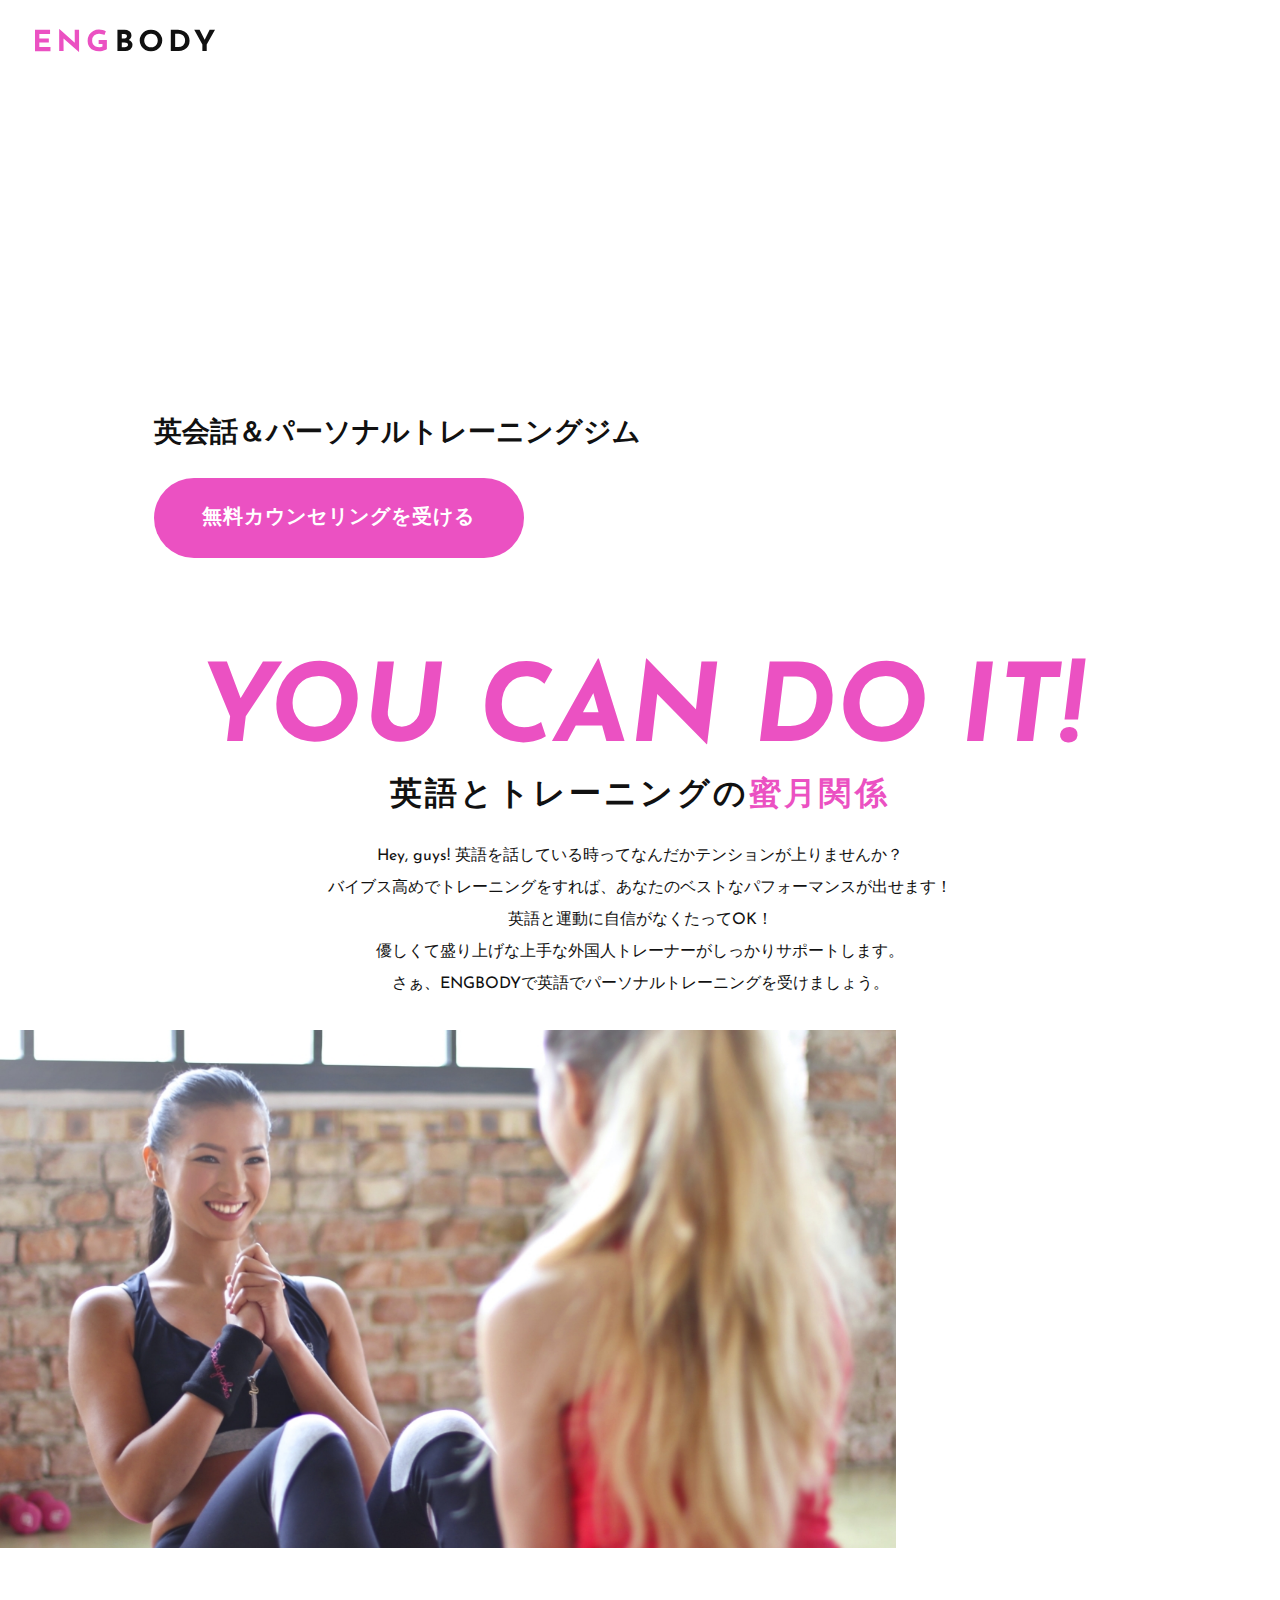
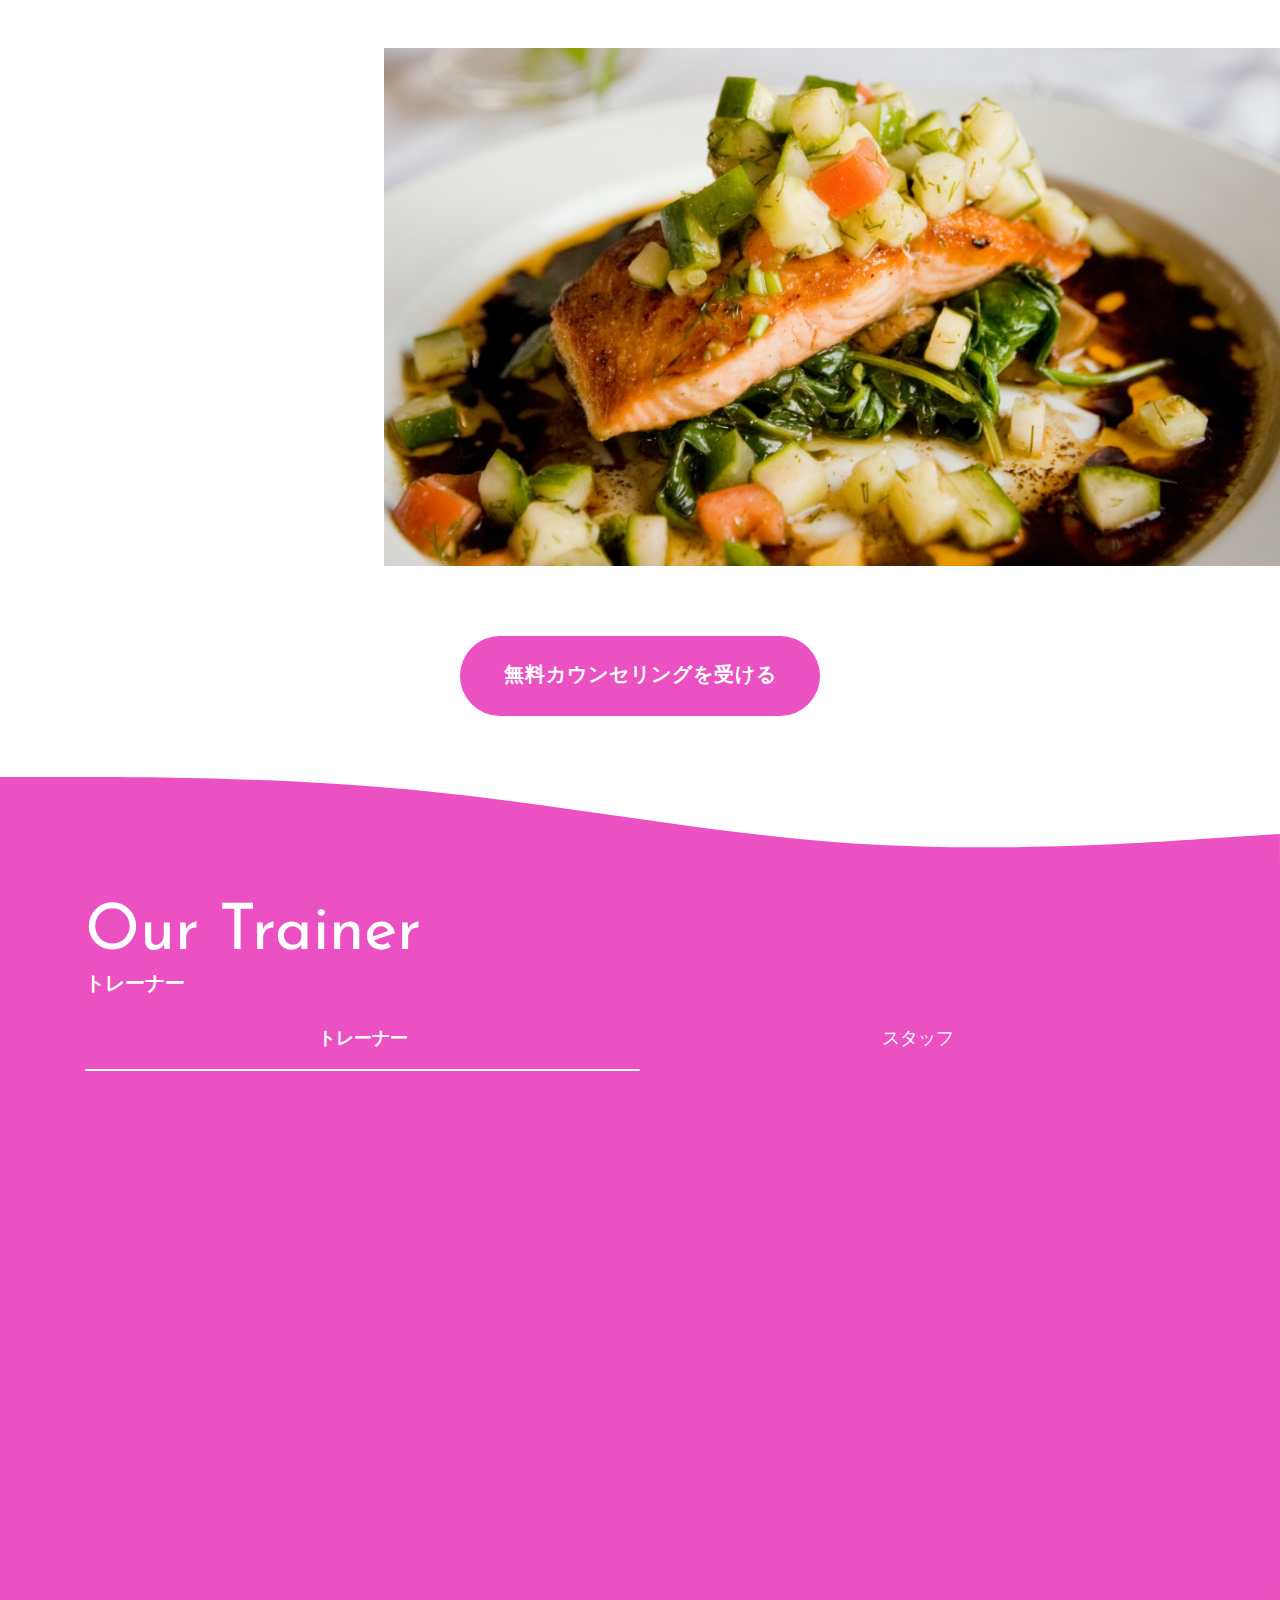
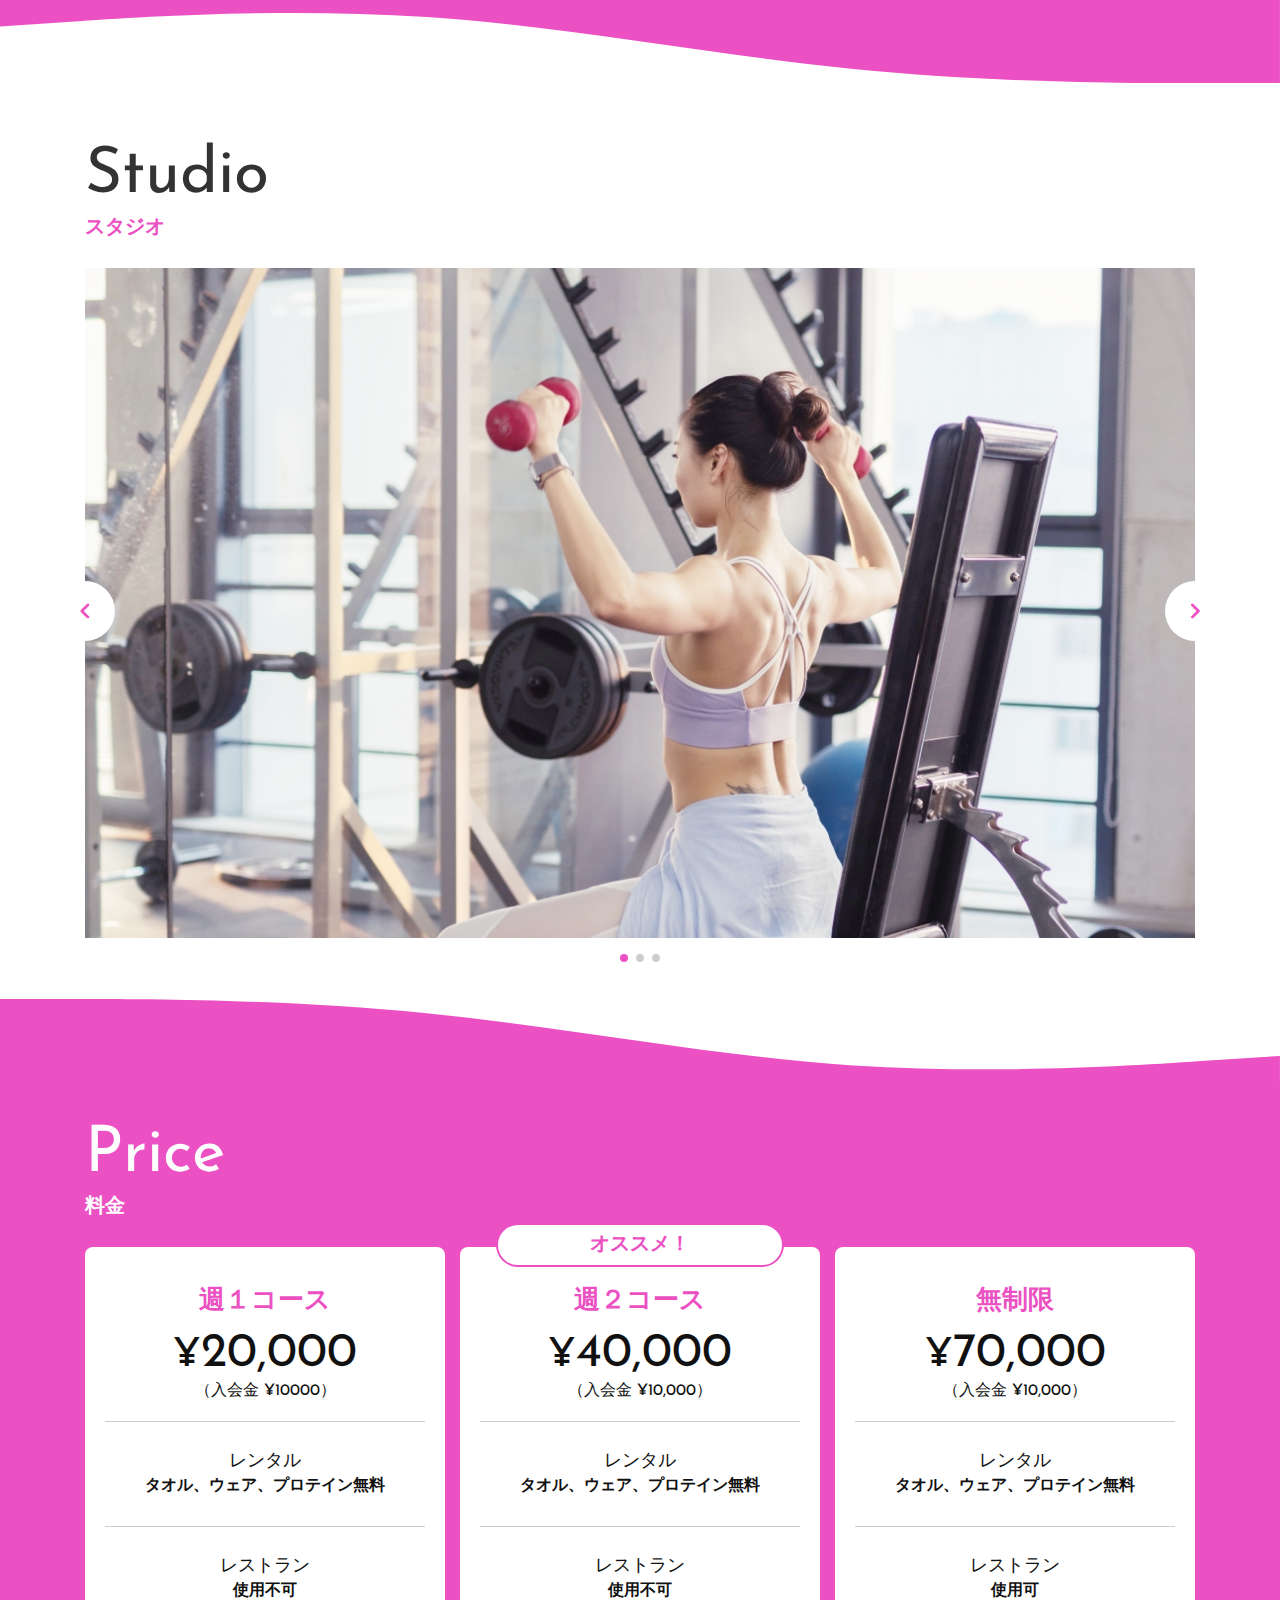
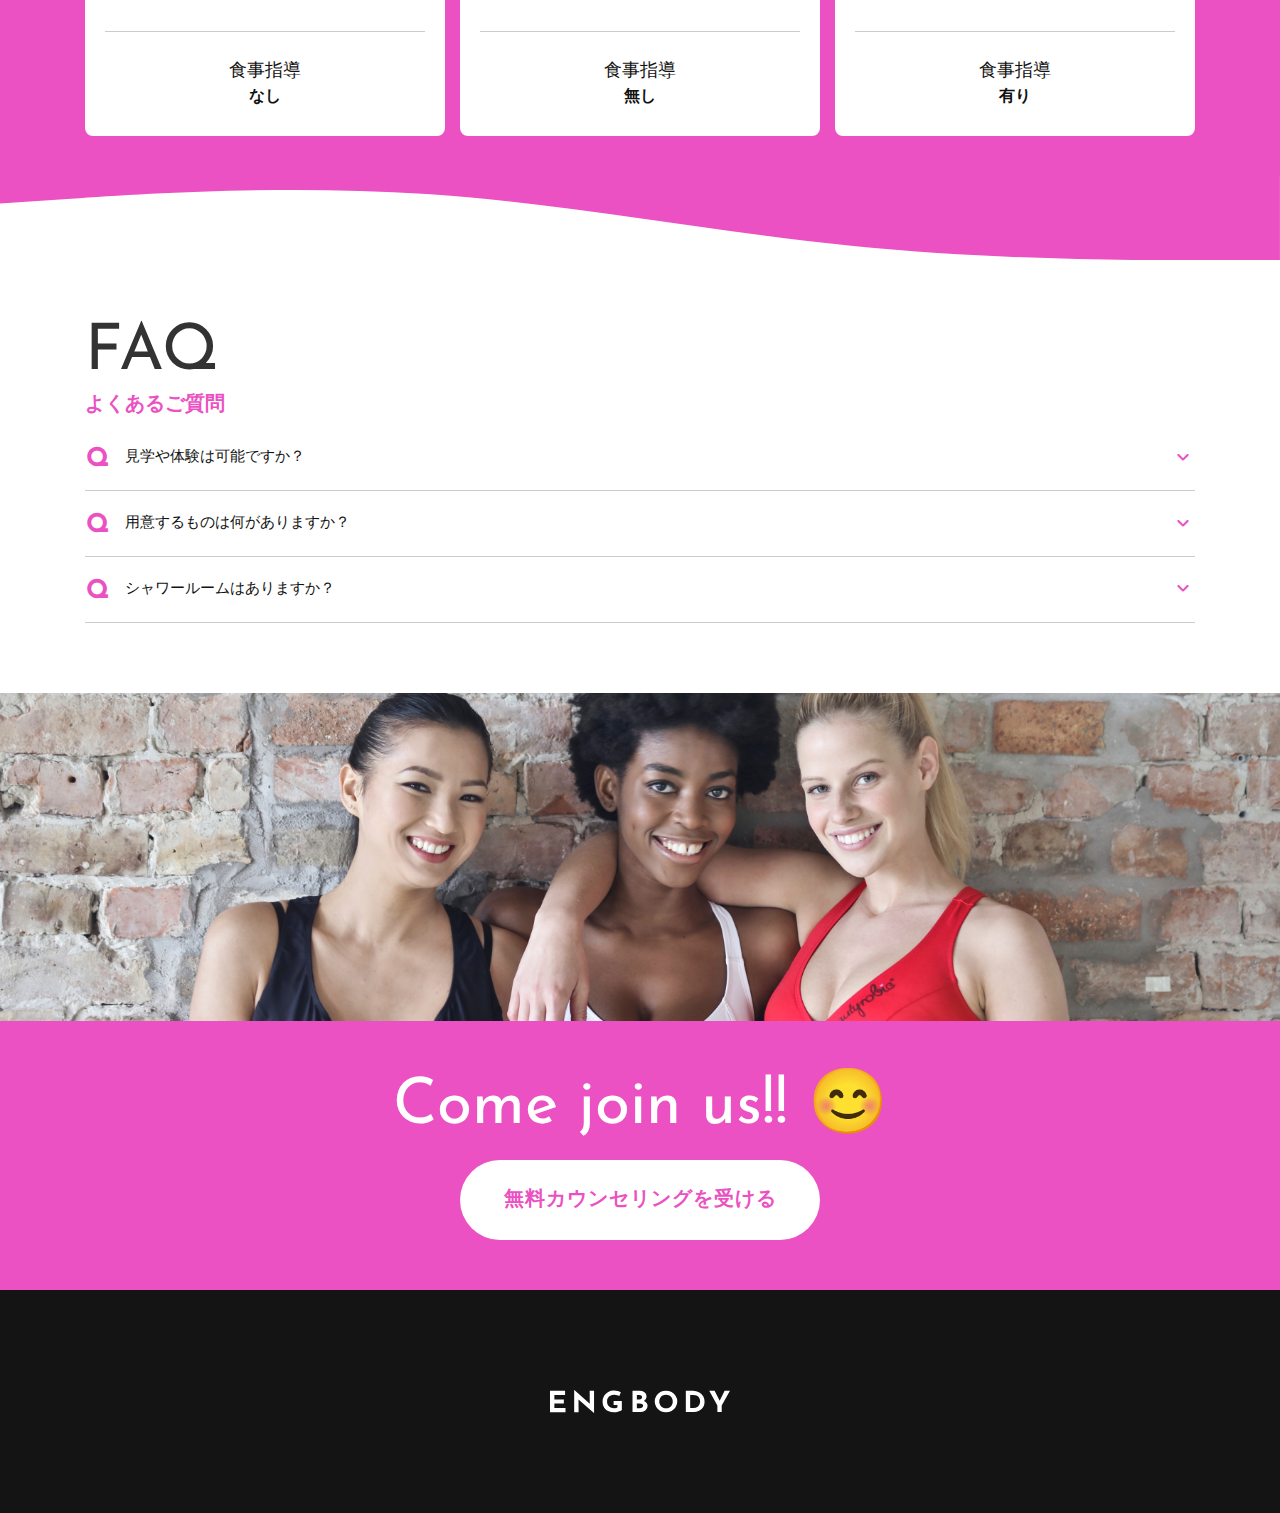
<file: ex/index_inspect.html>
<!DOCTYPE html>
<html lang="ja">
    <head>
        <meta charset="utf-8" />
        <meta name="viewport" content="width=device-width,initial-scale=1" />
        <meta property="og:type" content="website" />
        <meta property="og:title" content="ENGBODY" />
        <meta property="og:url" content="https://webdesigner-go.com/engbody/" />
        <meta property="og:description" content="ENGBODYは英会話をしながらトレーニングができるパーソナルジムです。トレーナーはネイティブスピーカー！優しくて盛り上げな上手な外国人トレーナーがしっかりサポートします。" />
        <meta property="og:image" content="https://webdesigner-go.com/engbody/img/ogp.png" />
        <meta name="description" content="ENGBODYは英会話をしながらトレーニングができるパーソナルジムです。トレーナーはネイティブスピーカー！優しくて盛り上げな上手な外国人トレーナーがしっかりサポートします。" />
        <title>ENGBOY</title>
        <link rel="preconnect" href="https://fonts.googleapis.com" />
        <link rel="preconnect" href="https://fonts.gstatic.com" crossorigin />
        <link href="https://fonts.googleapis.com/css2?family=Josefin+Sans:ital,wght@0,400;1,400;1,700&display=swap" rel="stylesheet" />
        <link href="https://fonts.googleapis.com/icon?family=Material+Icons+Round" rel="stylesheet" />
        <script src="swiper/swiper-bundle.min.js"></script>
        <link rel="stylesheet" href="swiper/swiper-bundle.min.css" />
        <link href="css/destyle.css" rel="stylesheet" />
        <link href="style_inspect.css" rel="stylesheet" />
        <link rel="icon" type="image/png" href="icon-192x192.png" />
        <link rel="apple-touch-icon" type="image/png" href="apple-touch-icon-180x180.png" />
        <link rel="icon" href="favicon.ico" />
    </head>

    <body>
        <div class="wrapper">
            <header class="header">
                <div class="header__logo">
                    <a href="."><img class="header__logo-img" src="img/logo.svg" alt="ENGBODY" /></a>
                </div>
                <div class="header__cta">
                    <a href="#" class="header__cta-btn btn">無料カウンセリングを受ける</a>
                </div>
            </header>

            <div class="mv">
                <div class="mv__titleArea">
                    <h2 class="mv__title">
                        <span class="bgextend bgLRextendTrigger">
                            <span class="bgappearTrigger">
                                <span class="mv__text-bg-color">Body Make</span>
                            </span>
                        </span>
                        <br />
                        <span class="bgextend bgLRextendTrigger">
                            <span class="bgappearTrigger">
                                <span class="mv__text-bg-color"><span class="mv__text-and">&</span>English</span>
                            </span>
                        </span>
                    </h2>
                    <div class="mv__subtitle">
                        <span class="mv__text-bg-color">英会話＆パーソナルトレーニングジム</span>
                    </div>
                    <div class="mv__btn">
                        <a href="#" class="btn">無料カウンセリングを受ける</a>
                    </div>
                </div>
                <div class="mv__img"></div>
            </div>

            <section class="intro">
                <h3 class="intro__title">YOU CAN <br class="intro__title-br" />DO IT!</h3>
                <h4 class="intro__subtitle">英語とトレーニングの<span>蜜月関係</span></h4>
                <div class="intro__text">
                    Hey, guys! 英語を話している時ってなんだかテンションが上りませんか？<br />バイブス高めでトレーニングをすれば、あなたのベストなパフォーマンスが出せます！<br />英語と運動に自信がなくたってOK！<br />優しくて盛り上げな上手な外国人トレーナーがしっかりサポートします。<br />さぁ、ENGBODYで英語でパーソナルトレーニングを受けましょう。
                </div>
            </section>

            <section class="about section">
                <div class="about__body">
                    <div class="about-list">
                        <div class="about-box">
                            <figure class="about-box__img-wrapper">
                                <img class="about-box__img" src="img/about-training.jpg" alt="英語でトレーニングの様子" />
                            </figure>
                            <div class="about-box__desc fadeUpEffect">
                                <div class="about-box__subtitle">Training</div>
                                <h2 class="about-box__title">セッションはすべて英語。<br />LAさながらの環境</h2>
                                <div class="about-box__text">
                                    <p>
                                        ネイティブスピーカーによる50分のパーソナルトレーニングはすべて英語です！アップテンポの洋楽が流れる空間でテンション高めのトレーナーが英語であなたのトレーニングを盛り上げてくれます。ダイエットでよく使う英語をまとめたオリジナルテキストもあるのでスピーキング学習もバッチリです！<br />英語に苦手意識がある方は日本人トレーナーも選べますのでご安心してください。
                                    </p>
                                </div>
                            </div>
                        </div>
                        <div class="about-box about-box--reverse">
                            <figure class="about-box__img-wrapper">
                                <img class="about-box__img" src="img/about-food.jpg" alt="低糖質の食事メニュー" />
                            </figure>
                            <div class="about-box__desc fadeUpEffect">
                                <div class="about-box__subtitle about-box__subtitle--food">Food</div>
                                <h2 class="about-box__title">低糖質レストランを完備！<br />美味しく食べてダイエット</h2>
                                <div class="about-box__text">
                                    <p>食事制限って大変ですよね......。でも大丈夫！ENGBODY館内には低糖質レストラン『LCR』を完備しています。Low carb（低糖質）なのにとっても美味しい味に驚くはずです！メニューも豊富で飽きさせません。美味しく食べてしっかり痩せる！しかも英語力もアップ！それがENGBODYなのです。</p>
                                </div>
                            </div>
                        </div>
                    </div>
                </div>
                <div class="about__btn">
                    <a href="#" class="btn btn--center">無料カウンセリングを受ける</a>
                </div>
            </section>

            <section class="trainer section section--color-reverse">
                <svg class="section-border-top" xmlns="http://www.w3.org/2000/svg" viewBox="0 0 375 25">
                    <path d="M375,240.667l-20.833,1.38c-20.833,1.484-62.5,4.089-104.167,1.406-41.667-2.786-83.333-11.12-125-15.286S41.667,224,20.833,224H0v25H375Z" transform="translate(0 -224)" fill="#eb51c2" />
                </svg>

                <div class="section__inner">
                    <div class="container">
                        <div class="section__heading">
                            <h2 class="heading-primary heading-primary--color-reverse">Our Trainer<span class="heading-primary__subtitle">トレーナー</span></h2>
                        </div>
                        <div class="trainer__body">
                            <div class="tab-wrapper">
                                <div class="tab-area">
                                    <div class="tab tab--active">トレーナー</div>
                                    <div class="tab">スタッフ</div>
                                </div>
                                <div class="tab-content-area">
                                    <div class="tab-content show">
                                        <div class="person-list">
                                            <div class="person-box fadeUpEffect">
                                                <figure class="person-box__img">
                                                    <img src="img/trainer01.jpg" alt="トレーナー1人め" />
                                                </figure>
                                                <div class="person-box__body">
                                                    <div class="person-box__text">
                                                        <p>こんにちは！英語で楽しくトレーニングしましんにちは！英語で楽しくトレーニングしましょう。日本語が話せますのでご安心ください。</p>
                                                    </div>
                                                </div>
                                            </div>
                                            <div class="person-box fadeUpEffect">
                                                <figure class="person-box__img">
                                                    <img src="img/trainer02.jpg" alt="トレーナー2人め" />
                                                </figure>
                                                <div class="person-box__body">
                                                    <div class="person-box__text">
                                                        <p>Hello! 筋肉をつけすぎずしなやかな体を作ることが得意です！美しさを磨いていきましょう。</p>
                                                    </div>
                                                </div>
                                            </div>
                                            <div class="person-box fadeUpEffect">
                                                <figure class="person-box__img">
                                                    <img src="img/trainer03.jpg" alt="トレーナー3人め" />
                                                </figure>
                                                <div class="person-box__body">
                                                    <div class="person-box__text">
                                                        <p>Hi, 負荷や強度の高いトレーニングがしたいならおまかせてください！どんなご要望もできるかぎり叶えますよ！</p>
                                                    </div>
                                                </div>
                                            </div>
                                        </div>
                                    </div>
                                    <div class="tab-content">
                                        <div class="person-list">
                                            <div class="person-box fadeUpEffect">
                                                <figure class="person-box__img">
                                                    <img src="img/staff01.jpg" alt="スタッフ1人め" />
                                                </figure>
                                                <div class="person-box__body">
                                                    <div class="person-box__text">
                                                        <p>ENBODYは明るくてとっても楽しいジムです！みなさんのセッションが楽しくなるようしっかりサポートいたします。</p>
                                                    </div>
                                                </div>
                                            </div>
                                            <div class="person-box fadeUpEffect">
                                                <figure class="person-box__img">
                                                    <img src="img/staff02.jpg" alt="スタッフ2人め" />
                                                </figure>
                                                <div class="person-box__body">
                                                    <div class="person-box__text">
                                                        <p>Hi, please let me know anytime if you have any questions. We will fully support you!</p>
                                                    </div>
                                                </div>
                                            </div>
                                        </div>
                                    </div>
                                </div>
                            </div>
                        </div>
                    </div>
                </div>
                <svg class="section-border-bottom" xmlns="http://www.w3.org/2000/svg" viewBox="0 0 375 25">
                    <path d="M375,240.667l-20.833,1.38c-20.833,1.484-62.5,4.089-104.167,1.406-41.667-2.786-83.333-11.12-125-15.286S41.667,224,20.833,224H0v25H375Z" transform="translate(375 249) rotate(180)" fill="#eb51c2" />
                </svg>
            </section>

            <section class="studio section">
                <div class="container">
                    <div class="section__heading">
                        <h2 class="heading-primary">Studio<span class="heading-primary__subtitle">スタジオ</span></h2>
                    </div>
                    <div class="studio__body">
                        <div class="studio__photo">
                            <div class="swiper-wrap">
                                <div class="swiper">
                                    <div class="swiper-wrapper">
                                        <div class="swiper-slide"><img src="img/studio01.jpg" alt="スタジオ1" /></div>
                                        <div class="swiper-slide"><img src="img/studio02.jpg" alt="スタジオ2" /></div>
                                        <div class="swiper-slide"><img src="img/studio03.jpg" alt="スタジオ3" /></div>
                                    </div>
                                </div>
                                <div class="swiper-pagination"></div>
                                <div class="swiper-button-prev"></div>
                                <div class="swiper-button-next"></div>
                            </div>
                        </div>
                    </div>
                </div>
            </section>

            <section class="price section section--color-reverse">
                <svg class="section-border-top" xmlns="http://www.w3.org/2000/svg" viewBox="0 0 375 25">
                    <path d="M375,240.667l-20.833,1.38c-20.833,1.484-62.5,4.089-104.167,1.406-41.667-2.786-83.333-11.12-125-15.286S41.667,224,20.833,224H0v25H375Z" transform="translate(0 -224)" fill="#eb51c2" />
                </svg>

                <div class="section__inner">
                    <div class="container">
                        <div class="section__heading">
                            <h2 class="heading-primary heading-primary--color-reverse">Price<span class="heading-primary__subtitle">料金</span></h2>
                        </div>
                        <div class="price__body">
                            <div class="price-list">
                                <div class="price-box">
                                    <h3 class="price-box__title">週１コース</h3>
                                    <div class="price-box__price">
                                        <p class="price-box__price-price"><span>¥</span>20,000</p>
                                        <p class="price-box__price-note">（入会金 ¥10000）</p>
                                    </div>
                                    <div class="price-box__item">
                                        <h4 class="price-box__item-title">レンタル</h4>
                                        <p class="price-box__item-text">タオル、ウェア、プロテイン無料</p>
                                    </div>
                                    <div class="price-box__item">
                                        <h4 class="price-box__item-title">レストラン</h4>
                                        <p class="price-box__item-text">使用不可</p>
                                    </div>
                                    <div class="price-box__item">
                                        <h4 class="price-box__item-title">食事指導</h4>
                                        <p class="price-box__item-text">なし</p>
                                    </div>
                                </div>
                                <div class="price-box">
                                    <div class="price-box__label">オススメ！</div>
                                    <h3 class="price-box__title">週２コース</h3>
                                    <div class="price-box__price">
                                        <p class="price-box__price-price"><span>¥</span>40,000</p>
                                        <p class="price-box__price-note">（入会金 ¥10,000）</p>
                                    </div>
                                    <div class="price-box__item">
                                        <h4 class="price-box__item-title">レンタル</h4>
                                        <p class="price-box__item-text">タオル、ウェア、プロテイン無料</p>
                                    </div>
                                    <div class="price-box__item">
                                        <h4 class="price-box__item-title">レストラン</h4>
                                        <p class="price-box__item-text">使用不可</p>
                                    </div>
                                    <div class="price-box__item">
                                        <h4 class="price-box__item-title">食事指導</h4>
                                        <p class="price-box__item-text">無し</p>
                                    </div>
                                </div>
                                <div class="price-box">
                                    <h3 class="price-box__title">無制限</h3>
                                    <div class="price-box__price">
                                        <p class="price-box__price-price"><span>¥</span>70,000</p>
                                        <p class="price-box__price-note">（入会金 ¥10,000）</p>
                                    </div>
                                    <div class="price-box__item">
                                        <h4 class="price-box__item-title">レンタル</h4>
                                        <p class="price-box__item-text">タオル、ウェア、プロテイン無料</p>
                                    </div>
                                    <div class="price-box__item">
                                        <h4 class="price-box__item-title">レストラン</h4>
                                        <p class="price-box__item-text">使用可</p>
                                    </div>
                                    <div class="price-box__item">
                                        <h4 class="price-box__item-title">食事指導</h4>
                                        <p class="price-box__item-text">有り</p>
                                    </div>
                                </div>
                                <div class="price-list__scroll"><span class="price-list__scroll-icon material-icons-round">east</span>スクロール</div>
                            </div>
                        </div>
                    </div>
                </div>
                <svg class="section-border-bottom" xmlns="http://www.w3.org/2000/svg" viewBox="0 0 375 25">
                    <path d="M375,240.667l-20.833,1.38c-20.833,1.484-62.5,4.089-104.167,1.406-41.667-2.786-83.333-11.12-125-15.286S41.667,224,20.833,224H0v25H375Z" transform="translate(375 249) rotate(180)" fill="#eb51c2" />
                </svg>
            </section>

            <section class="faq section">
                <div class="container">
                    <div class="section__heading">
                        <h2 class="heading-primary">FAQ<span class="heading-primary__subtitle">よくあるご質問</span></h2>
                    </div>
                    <div class="faq__body">
                        <dl class="accordion">
                            <div class="accordion__item">
                                <dt class="accordion__question accordion__question--first">
                                    <div class="accordion__question-inner">
                                        <span class="accordion__label">Q</span>
                                        <p class="accordion__text">見学や体験は可能ですか？</p>
                                    </div>
                                </dt>
                                <dd class="accordion__answer">
                                    <div class="accordion__answer-inner">
                                        <span class="accordion__label">A</span>
                                        <p class="accordion__text">無料カウンセリングの際に見学が可能です。フォームに見学・体験希望の欄がございますので内容をご確認しチェックを入れてください。</p>
                                    </div>
                                </dd>
                            </div>
                            <div class="accordion__item">
                                <dt class="accordion__question">
                                    <div class="accordion__question-inner">
                                        <span class="accordion__label">Q</span>
                                        <p class="accordion__text">用意するものは何がありますか？</p>
                                    </div>
                                </dt>
                                <dd class="accordion__answer">
                                    <div class="accordion__answer-inner">
                                        <span class="accordion__label">A</span>
                                        <p class="accordion__text">シューズをご持参ください。ウェアとタオルは無料でレンタルが可能です。</p>
                                    </div>
                                </dd>
                            </div>
                            <div class="accordion__item">
                                <dt class="accordion__question">
                                    <div class="accordion__question-inner">
                                        <span class="accordion__label">Q</span>
                                        <p class="accordion__text">シャワールームはありますか？</p>
                                    </div>
                                </dt>
                                <dd class="accordion__answer">
                                    <div class="accordion__answer-inner">
                                        <span class="accordion__label">A</span>
                                        <p class="accordion__text">5つのシャワールームがございます。ボディソープ・シャンプー・リンスなどのアメニティやドライヤーもご用意しております。</p>
                                    </div>
                                </dd>
                            </div>
                        </dl>
                    </div>
                </div>
            </section>

            <div class="cta">
                <div class="cta__img">
                    <picture>
                        <source media="(max-width: 768px)" srcset="img/sp_cta.jpg" />
                        <img src="img/pc_cta.jpg" alt="ジムのメンバーとトレーナー" />
                    </picture>
                </div>
                <div class="cta__body">
                    <div class="cta__title">Come join us!! 😊</div>
                    <div class="cta__btn">
                        <a class="btn btn--center btn--color-reverse" href="#">無料カウンセリングを受ける</a>
                    </div>
                </div>
            </div>

            <footer class="footer">
                <div class="footer__logo">
                    <a href="."><img class="footer__logo-img" src="img/logo-white.svg" alt="ENGBODY" /></a>
                </div>
            </footer>

            <div class="page-top">
                <a class="page-top__link"><span class="page-top__icon material-icons-round">keyboard_arrow_up</span> </a>
            </div>
        </div>

        <script src="https://ajax.googleapis.com/ajax/libs/jquery/3.6.0/jquery.min.js"></script>
        <script src="js/script.js"></script>
    </body>
</html>
</file>
<file: style.css>
@charset "UTF-8";

/* *変数 -----------------------------*/
:root {
    --c_main: #eb51c2;
    --c_sub: #00b21b;
    --c_black_main: #111111;
    --c_black_sub: #333333;
    --c_gray: #d9d9d9;
    --c_white: #ffffff;
}

/* *ベース ------------------------------*/
a {
    text-decoration: none;
}

img {
    max-width: 100%;
    vertical-align: bottom;
}

body {
    color: var(--c_black_main);
    font-family: "Josefin Sans", "Noto Sans", sans-serif;
    overflow-x: hidden;
}

/* *共通----------------------------------------- */
.btn {
    /* width: 220px; */
    display: flex;
    justify-content: center;
    align-items: center;
    height: 53px;
    padding: 20px 26px;
    background-color: var(--c_main);
    border-radius: 50px;
    color: var(--c_white);
    font-size: 13px;
    font-weight: bold;
    font-family: "Josefin Sans", sans-serif;
    letter-spacing: 0.05em;
    line-height: 1;
}

/* タブレット */
@media screen and (min-width: 600px) {
    /* .mv {
        margin-bottom: 160px;
    } */

    .mv__bg-container {
        background-position: right -200px top;
        border-bottom-left-radius: 90px;
    }
}

/* PC */
@media screen and (min-width: 1025px) {
    .btn {
        height: 80px;
        padding: 30px 50px;
        font-size: 20px;
    }
}

.btn--wide {
    width: 80vw;
    max-width: 360px;
}

.btn--mini {
    height: 36px;
    padding: 12px 15px;
    font-size: 12px;
}

/* PC */
@media screen and (min-width: 1025px) {
    .btn--mini {
        /* height: 80px; */
        padding: 30px 40px;
        font-size: 18px;
    }

    .btn--wide {
        padding: 0;
    }
}

.btn--white {
    background-color: var(--c_white);
    color: var(--c_main);
}

.hp_main-col {
    color: var(--c_main);
}

.hp_m0a {
    margin: 0 auto;
}

.wave--top {
    margin-top: 40px;
    transform: translateY(1px);
    /* max-width: 1440px; */
    width: 100vw;
    height: auto;
}

.wave--bottom {
    margin-bottom: 40px;
    transform: translateY(-1px);
    width: 100vw;
    /* max-width: 1440px; */
    height: auto;
}

.trainers,
.studio,
.price,
.faq {
    padding: 40px 30px;
}

.headingL {
    font-size: 40px;
    line-height: 1;
    margin-bottom: 30px;
    color: var(--c_white);
}

.headingL--sub {
    display: block;
    margin-top: 20px;
    font-size: 14px;
    font-weight: 600;
    line-height: 1;
    color: var(--c_white);
}

@media screen and (min-width: 1065px) {
    .trainers,
    .studio,
    .price,
    .faq {
        padding: 96px 165px;
    }
    .headingL {
        font-size: 64px;
    }

    .headingL--sub {
        font-size: 20px;
        margin-top: 10px;
    }
}

/* *レイアウト---------------------------------------- */
main {
    max-width: 1440px;
    margin: 0 auto;
}

/* *ヘッダー------------------------------------------ */
.header {
    position: fixed;
    top: 0;
    width: 100%;
    height: 60px;
    display: flex;
    justify-content: space-between;
    align-items: center;
    padding: 0 20px;
    z-index: 100;
    background-color: transparent;
    box-shadow: none;
    transition-duration: 0.3s;
}

.header.show-bg {
    background-color: var(--c_white);
    box-shadow: 0 3px 6px rgba(0, 0, 0, 0.05);
    transition-duration: 0.3s;
}

.header__logo img {
    display: block;
    width: clamp(96.7px, 25.78vw, 180px);
    height: auto;
}

.header button {
    display: none;
}

@media screen and (min-width: 1025px) {
    .header {
        padding: 0 35px;
        height: 80px;
    }
}

/* *MV------------------------ */
.mv {
    position: relative;
    margin-bottom: 136px;
}

.mv__bg-container {
    display: none;
    width: clamp(266px, 70.933vw, 1060px);
    height: clamp(410px, 109.333vw, 680px);
    background-image: url("img/bg_mv.jpg");
    background-repeat: no-repeat;
    background-position: right -180px top;
    background-size: cover;
    margin-left: auto;
    border-bottom-left-radius: 50px;
}

.main-contents {
    position: absolute;
    top: clamp(150px, 40vw, 220px);
    left: clamp(20px, 5.333vw, 173px);
}

.main-contents__title-title {
    display: inline-block;
    font-size: clamp(41px, 10vw, 90px);
    font-style: italic;
}

.main-contents__title-title,
.main-contents__title-title2 {
    position: relative;
    animation: bandAnimEnd 1s forwards;
    color: transparent;
    background-color: transparent;
}

.main-contents__title-title::before,
.main-contents__title-title2::before {
    content: "";
    width: 0;
    height: 100%;
    position: absolute;
    z-index: 2;
    background-color: var(--c_main);
    left: 0;
    animation: bandAnimStart 1s;
}

/* 帯アニメーション */
@keyframes bandAnimStart {
    0% {
        width: 0;
        left: 0;
    }

    50% {
        width: 100%;
        left: 0;
        background-color: var(--c_main);
    }

    100% {
        width: 0;
        left: 100%;
        background-color: var(--c_white);
    }
}

@keyframes bandAnimEnd {
    50% {
        color: transparent;
        background-color: transparent;
    }

    100% {
        color: var(--c_black_main);
        background-color: var(--c_white);
    }
}

.main-contents__subtitle {
    display: block;
    margin-top: 10px;
    padding: 0;
    font-weight: 600;
    font-size: clamp(12px, 3.2vw, 28px);
}

/* タブレット */
@media screen and (min-width: 600px) {
    .mv__bg-container {
        background-position: right -200px top;
        border-bottom-left-radius: 90px;
    }
}

/* PC */
@media screen and (min-width: 1025px) {
    .mv {
        margin-bottom: 160px;
    }

    .mv__bg-container {
        background-position: right top;
        border-bottom-left-radius: 90px;
    }

    .main-contents__title {
        display: inline-block;
        font-size: clamp(41px, 10vw, 90px);
        font-style: italic;
        margin-bottom: 30px;
        /* background-color: var(--c_white); */
    }

    .main-contents__subtitle {
        display: block;
        margin-top: 20px;
        padding: 0;
        font-weight: 600;
        font-size: clamp(12px, 3.2vw, 28px);
        /* background-color: var(--c_white); */
    }
}

/* *キャッチコピー---------------------------------------- */
.catch {
    padding: 0 20px;
    position: relative;
}
.catch__title {
    position: absolute;
    top: -156px;
    text-align: center;
    font-size: 56px;
    font-weight: bold;
    font-style: italic;
    line-height: 1;
}

.catch__subtitle {
    display: block;
    color: var(--c_black_main);
    font-size: 16px;
    line-height: 1.15;
    letter-spacing: 0.1em;
}

.catch_text {
    line-height: 1.8;
    margin-bottom: 20px;
    font-family: "Noto Sans";
}

/* タブレット */
@media screen and (min-width: 600px) {
}

/* PC */
@media screen and (min-width: 1025px) {
    .catch {
        padding: 0 20px;
        position: relative;
        text-align: center;
    }
    .catch__title {
        position: absolute;
        width: 100%;
        top: -180px;
        left: 50%;
        transform: translateX(-50%);
        font-size: 108px;
    }

    .catch__subtitle {
        display: block;
        font-size: 32px;
    }

    .catch_text {
        line-height: 2;
        margin-bottom: 30px;
    }
}

/* *section----------------- */
.section {
    /* position: relative; */
}

.section img {
    width: 100%;
    height: auto;
}

/* *PC-------------- */
/* !幅実装わからん */
@media screen and (min-width: 1025px) {
    .training img,
    .food img {
        width: 65.97222vw;
        max-width: 1200px;
        height: auto;
        aspect-ratio: 1200/694;
        object-fit: cover;
    }
}

/* *Training---------------------------------- */
.card {
    /* position: absolute; */
    position: relative;
    margin: -10px 20px 30px;
    padding: 40px 30px 30px 30px;
    background-color: var(--c_white);
    box-shadow: 0 0 20px rgba(0, 0, 0, 0.1);
    border-radius: 8px;
    transition-duration: 1.2s;
    transform: translateY(50%);
    opacity: 0;
    z-index: 2;
}

.card.is-show {
    transform: translateY(0);
    opacity: 1;
}

.card__heading {
    font-size: 18px;
    line-height: 1.15;
    margin-bottom: 20px;
}

.training .card__heading {
    color: var(--c_main);
}

.food .card__heading {
    color: var(--c_sub);
}

.card__heading-sub {
    font-size: 22px;
    line-height: 1.5;
    font-weight: bold;
    margin-bottom: 15px;
    font-family: "Noto Sans";
}

.card__text {
    font-size: 14px;
    line-height: 1.7;
}

@media screen and (min-width: 1025px) {
    .training {
        display: flex;
        flex-direction: row;
        align-items: flex-end;
        position: relative;
        margin-bottom: 100px;
    }

    .food {
        display: flex;
        flex-direction: row-reverse;
        position: relative;
        margin-bottom: 70px;
    }

    .card {
        margin: 0;
        position: absolute;
        bottom: 0px;
        right: 20px;
        width: 555px;
        padding: 60px;
        background-color: var(--c_white);
        box-shadow: 0 0 20px rgba(0, 0, 0, 0.1);
        border-radius: 8px;
        z-index: 2;
        flex: 0 0 555px;
    }

    .card--reverse {
        left: 20px;
    }

    .card__heading {
        font-size: 24px;
    }

    .card__heading-sub {
        font-size: 32px;
    }

    .card__text {
        font-size: 15px;
        line-height: 1.8;
        letter-spacing: 0.01em;
    }
}

/* *トレーナー一覧------------------------- */
.trainers {
    background-color: var(--c_main);
}

.trainers .headingL {
    color: var(--c_white);
}

.trainer-cat-list {
    width: 100%;
    margin-top: 30px;
    display: flex;
    justify-content: space-around;
}

.trainer-cat-list__item {
    /* padding-bottom: 10px; */
    margin-bottom: 20px;
    flex: 1;
    text-align: center;
    color: var(--c_white);
    font-size: 16px;
    font-weight: 600;
    line-height: 1.15;
}

.trainer-cat-list__item.tab-active::after {
    display: block;
    content: "";
    margin-top: 10px;
    width: 100%;
    border-top: 2px solid var(--c_white);
    border-radius: 3px;
}

.trainers-list {
    display: none;
}

.trainers-list.list-active {
    display: block;
}

.trainers-list__item {
    margin-bottom: 15px;
}

.trainers-list__item:last-child {
    margin-bottom: 0;
}

.trainers-list__item img {
    border-top-left-radius: 10px;
    border-top-right-radius: 10px;
}

.trainers-list__item p {
    background-color: var(--c_white);
    border-bottom-left-radius: 10px;
    border-bottom-right-radius: 10px;
    padding: 20px;
    font-size: 14px;
    line-height: 1.6;
    font-weight: normal;
}

@media screen and (min-width: 1065px) {
    .trainer-cat-list__item {
        /* padding-bottom: 20px; */
        flex: 1;
        text-align: center;
        font-size: 18px;
    }

    .trainer-cat-list__item.tab-active::after {
        margin-top: 20px;
    }

    .trainers-list {
        display: none;
    }

    .trainers-list.list-active {
        display: grid;
        grid-template-columns: repeat(3, 1fr);
        gap: 15px;
    }

    .trainers-list__item {
        margin-bottom: 0;
        display: grid;
        gap: 0;
        grid-row: span 2;
        grid-template-rows: subgrid;
    }

    .trainers-list__item p {
        margin-top: -1px;
        font-size: 14px;
        line-height: 1.6;
        font-weight: normal;
    }
}

/* *スタジオ--------------------------------------- */
.studio .headingL {
    color: var(--c_black_sub);
}

.studio .headingL--sub {
    color: var(--c_main);
}

.swiper-container {
    position: relative;
}

.swiper {
    width: 100%;
    height: auto;
}

.swiper-pagination {
    position: absolute;
    bottom: -30px !important ;
}

.swiper-pagination-bullet {
    opacity: 1;
    background-color: #eaeaea;
}

.swiper-pagination-bullet-active {
    background-color: var(--c_main);
}

.swiper-button-prev,
.swiper-button-next {
    position: absolute;
    width: 40px;
    height: 40px;
    border-radius: 50%;
    background-color: var(--c_white);
    z-index: 2;
}

.swiper-button-prev {
    left: -20px;
}

.swiper-button-next {
    right: -20px;
}

.swiper-button-prev::after,
.swiper-button-next::after {
    content: "";
    display: block;
    width: clamp(6.55px, 1.7466vw, 8.73px);
    height: clamp(11.18px, 2.98133vw, 15.16px);
    background-image: url("./img/navigate_before.svg");
    background-repeat: no-repeat;
    background-position: center center;
    background-size: cover;
}

.swiper-button-next::after {
    transform: rotate(180deg);
}

/* *料金----------------------------- */
.price {
    background-color: var(--c_main);
    padding-left: 20px;
    padding-right: 0;
    position: relative;
}

.price-list {
    display: flex;
    gap: 20px;
    overflow-x: scroll;
    -ms-overflow-style: none;
    scrollbar-width: none;
}

.price-list::-webkit-scrollbar {
    display: none;
}

.recom {
    display: none;
}

.price-list__item {
    padding: 40px 20px 30px;
    background-color: var(--c_white);
    flex: 0 0 320px;
    border-radius: 10px;
    text-align: center;
}

.price-list__item:last-child {
    margin-right: 30px;
}

.course-list__title {
    margin-bottom: 10px;
    font-size: 26px;
    font-weight: 600;
    line-height: 1.15;
    color: var(--c_main);
}

.course-list__price span {
    font-size: 40px;
    line-height: 1.15;
}

.course-list__price {
    font-size: 48px;
    line-height: 1.15;
}

.course-list__price2 {
    font-size: 16px;
    line-height: 1.15;
    padding-bottom: 20px;
}

.price-sub-items dl {
    padding: 30px 0;
    border-top: 1px solid var(--c_gray);
}

.price-sub-items dl:last-child {
    padding-bottom: 0;
}

.price-sub-items dt {
    font-size: 18px;
    line-height: 1.15;
    font-weight: 300;
    margin-bottom: 5px;
}

.price-sub-items dd {
    font-size: 16px;
    line-height: 1.15;
    font-weight: 600;
}

.can-scroll {
    position: absolute;
    top: 353px;
    right: 19px;
    width: 75px;
    height: 75px;
    background-color: rgba(0, 0, 0, 0.6);
    border-radius: 4px;
    text-align: center;
}

.icon-east {
    font-size: 40px;
    margin-top: 10px;
    color: var(--c_white);
}

.can-scroll__text {
    display: block;
    font-size: 12px;
    color: var(--c_white);
    line-height: 1.15;
}

/* *PC-------------- */
@media screen and (min-width: 1065px) {
    .price {
        background-color: var(--c_main);
        padding-left: 165px;
        padding-right: 165px;
        position: relative;
    }

    .price-list {
        display: flex;
        justify-content: space-between;
        gap: 15px;
        overflow-x: hidden;
        position: relative;
    }

    .price-list__item {
        padding: 40px 20px 30px;
        background-color: var(--c_white);
        flex: 1 1 360px;
    }

    .price-list__item:last-child {
        margin-right: 0;
    }

    /* オススメタグ */
    .recom {
        position: absolute;
        display: block;
        width: 284px;
        height: 40px;
        top: 200px;
        left: 50%;
        z-index: 2;
        transform: translateX(-50%);
        font-size: 20px;
        font-weight: bold;
        color: var(--c_main);
        background-color: var(--c_white);
        border: 2px solid var(--c_main);
        border-radius: 70px;
        text-align: center;
        line-height: 40px;
    }

    .can-scroll {
        display: none;
    }
}

/* *FAQ--------------------------------- */
.faq {
    margin-bottom: 20px;
}

.faq .headingL {
    color: var(--c_black_sub);
}

.faq .headingL--sub {
    color: var(--c_main);
    font-weight: normal;
}

.faq-list__item {
    position: relative;
    border-bottom: 1px solid #ccc;
    padding: 20px 0;
    font-size: 15px;
    line-height: 1.733;
}

.faq-list__question,
.faq-list__answer {
    display: flex;
    gap: 16px;
    align-items: flex-start;
}

.faq-list__1st-letter {
    font-size: 26px;
    font-weight: bold;
    line-height: 1.15;
}

.faq-list__question .icon-arrow {
    display: inline-block;
    color: var(--c_main);
    position: absolute;
    right: 6px;
}

.faq-list__answer {
    display: none;
    margin-top: 15px;
}

@media screen and (min-width: 1065px) {
    .faq {
        padding-top: 60px;
        padding-top: 70px;
    }
}

/* *sub visual------------------------------------- */
.sub-visual {
    background-color: var(--c_main);
    text-align: center;
    font-size: 26px;
    color: var(--c_white);
    line-height: 1;
    padding-bottom: 30px;
}

.sub-visual__image {
    width: 100%;
    height: 48vw;
    background-image: url("./img/sp_cta.jpg");
    background-repeat: no-repeat;
    background-position: center center;
    background-size: cover;
    margin-bottom: 30px;
}

.sub-visual .btn {
    margin: 10px auto 0;
}

@media screen and (min-width: 1065px) {
    .sub-visual {
        background-color: var(--c_main);
        text-align: center;
        font-size: 64px;
        color: var(--c_white);
        line-height: 1;
        padding-bottom: 30px;
    }

    .sub-visual__image {
        height: 25.694444444444443vw;
        background-image: url("./img/pc_cta.jpg");
        margin-bottom: 50px;
    }

    .sub-visual .btn {
        margin: 24px auto 0;
    }
}

/* *フッター-------------------------------- */
.footer {
    height: 118px;
    background-color: rgb(17, 17, 17);
    color: var(--c_white);
    display: flex;
    justify-content: center;
    align-items: center;
}

.footer img {
    width: clamp(87px, 23.2vw, 180px);
    height: auto;
}

@media screen and (min-width: 1065px) {
    .footer {
        height: 223px;
    }
}

/* *トップに戻るボタン */
.top-btn {
    position: fixed;
    bottom: 20px;
    right: 20px;
    display: none;
    width: 40px;
    height: 40px;
    background-color: var(--c_white);
    border-radius: 50%;
    text-align: center;
    box-shadow: 0 0 10px rgba(0, 0, 0, 0.2);
    z-index: 5;
}

.icon-arrow {
    display: block;
    color: var(--c_main);
    font-size: 24px;
}

@media screen and (min-width: 1065px) {
    .top-btn {
        bottom: 66px;
        width: 80px;
        height: 80px;
    }

    .icon-arrow {
        font-size: 48px;
    }
}
</file>
<file: ex/style.css>
@charset "UTF-8";

:root {
    --main-color: #eb51c2;
}

/*--------------------------------
 全体
---------------------------------*/
body {
    font-family: "Josefin Sans", Arial, "Hiragino Kaku Gothic ProN", "Hiragino Sans", Meiryo, sans-serif;
    font-size: 16px;
    color: #111;
    font-feature-settings: "palt";
}

img {
    max-width: 100%;
    height: auto;
    vertical-align: bottom;
}

/*--------------------------------
 レイアウト
---------------------------------*/
.container {
    max-width: 1170px;
    margin: 0 auto;
    padding: 0 30px;
}

.section {
    padding: 20px 0;
}

.section--color-reverse .section__inner {
    padding: 40px 0;
    background-color: var(--main-color);
}

.section__heading {
    margin-bottom: 30px;
}

.section-border-top {
    transform: translateY(1px);
}

.section-border-bottom {
    transform: translateY(-1px);
}

/*--------------------------------
 スクロールエフェクト
---------------------------------*/
.fadeUpEffect {
    opacity: 0;
}

.fadeUp {
    opacity: 0;
    animation-name: fadeUp;
    animation-duration: 0.8s;
    animation-fill-mode: forwards;
}
@keyframes fadeUp {
    from {
        opacity: 0;
        transform: translateY(40px);
    }
    to {
        opacity: 1;
        transform: translateY(0);
    }
}

/*--------------------------------
 ボタン
---------------------------------*/
.btn {
    display: inline-block;
    width: 100%;
    font-size: 13px;
    font-weight: bold;
    line-height: 1;
    letter-spacing: 0.05em;
    color: #fff;
    text-align: center;
    padding: 20px 10px;
    transition: all 0.3s;
    border-radius: 50px;
    background-color: var(--main-color);
}

.btn--color-reverse {
    color: var(--main-color);
    background-color: #fff;
}

.btn--center {
    display: block;
    max-width: 300px;
    margin: 0 auto;
}

/*--------------------------------
 見出し
---------------------------------*/
.heading-primary {
    font-size: 40px;
    line-height: 1;
    color: #333;
}

.heading-primary__subtitle {
    display: block;
    font-size: 14px;
    font-weight: bold;
    color: var(--main-color);
    margin-top: 10px;
}

.heading-primary--color-reverse,
.heading-primary--color-reverse .heading-primary__subtitle {
    color: #fff;
}

/*--------------------------------
ヘッダー
---------------------------------*/
.header {
    display: flex;
    position: fixed;
    z-index: 100;
    align-items: center;
    justify-content: space-between;
    width: 100%;
    height: 60px;
    padding: 0 20px;
    transition: 0.3s;
}

.header__logo {
    line-height: 1;
}

.header__cta {
    display: none;
}

.header__cta-btn {
    font-size: 12px;
    padding: 12px 15px;
}

.header--active {
    background-color: #fff;
    box-shadow: 0 3px 6px rgb(0 0 0 / 5%);
}

.header--active .header__cta {
    display: block;
}

/*--------------------------------
 メインビジュアル
---------------------------------*/
.mv {
    position: relative;
    height: 410px;
    margin: 0 auto;
    padding-top: 150px;
    padding-left: 20px;
}

.mv__title {
    font-size: min(11vw, 90px);
    font-style: italic;
    line-height: 1;
    margin-bottom: 10px;
}

.mv__subtitle {
    font-size: min(3.5vw, 28px);
    font-weight: bold;
    line-height: 1;
    margin-bottom: 15px;
}

.mv__text-bg-color {
    background-color: #fff;
}

.mv__text-and {
    font-size: min(9vw, 85px);
    color: var(--main-color);
}

.mv__img {
    position: absolute;
    top: 0;
    right: 0;
    z-index: -1;
    opacity: 0;
    width: 70%;
    height: 410px;
    border-radius: 0 0 0 50px;
    background-image: url(img/bg_mv.jpg);
    background-repeat: no-repeat;
    background-position: center center;
    background-size: cover;
    animation: 1s fadeInMvImg 0.2s forwards;
}

@keyframes fadeInMvImg {
    100% {
        opacity: 1;
    }
}

.mv__btn .btn {
    width: 220px;
}

/*全共通*/
.bgextend {
    position: relative;
    opacity: 0;
    overflow: hidden; /*はみ出た色要素を隠す*/
    animation-name: bgextendAnimeBase;
    animation-duration: 1s;
    animation-fill-mode: forwards;
}

@keyframes bgextendAnimeBase {
    from {
        opacity: 0;
    }

    to {
        opacity: 1;
    }
}

/*中の要素*/
.bgappear {
    opacity: 0;
    animation-name: bgextendAnimeSecond;
    animation-duration: 1s;
    animation-delay: 0.6s;
    animation-fill-mode: forwards;
}

@keyframes bgextendAnimeSecond {
    0% {
        opacity: 0;
    }
    100% {
        opacity: 1;
    }
}

/*左から右*/
.bgLRextend::before {
    content: "";
    position: absolute;
    width: 100%;
    height: 100%;
    background-color: var(--main-color); /*伸びる背景色の設定*/
    animation-name: bgLRextendAnime;
    animation-duration: 1s;
    animation-fill-mode: forwards;
}
@keyframes bgLRextendAnime {
    0% {
        transform: scaleX(0);
        transform-origin: left;
    }
    50% {
        transform: scaleX(1);
        transform-origin: left;
    }
    50.001% {
        transform-origin: right;
    }
    100% {
        transform: scaleX(0);
        transform-origin: right;
    }
}

/*スクロールをしたら出現する要素にはじめに透過0を指定*/
.bgappearTrigger,
.bgLRextendTrigger {
    opacity: 0;
}

/*--------------------------------
 イントロ
---------------------------------*/
.intro {
    margin-top: -20px;
    padding: 0 20px;
}

.intro__title {
    font-size: 56px;
    font-style: italic;
    font-weight: 700;
    line-height: 1;
    color: var(--main-color);
    text-align: center;
}

.intro__subtitle {
    font-size: 16px;
    font-weight: bold;
    letter-spacing: 0.1em;
    text-align: center;
    margin-bottom: 25px;
}

.intro__subtitle span {
    color: var(--main-color);
}

.intro__text {
    font-size: 15px;
    line-height: 1.8;
}

/*--------------------------------
アバウト
---------------------------------*/
.about-list {
    display: grid;
    row-gap: 40px;
}

.about-box__img-wrapper {
    width: 100%;
}

.about-box__desc {
    position: relative;
    margin: -10px 20px;
    padding: 40px 30px 30px 30px;
    border-radius: 8px;
    background-color: #fff;
    box-shadow: 0 0 20px rgba(0, 0, 0, 0.1);
}

.about-box__subtitle {
    font-size: 18px;
    color: var(--main-color);
    margin-bottom: 20px;
}

.about-box__subtitle--food {
    color: #00b21b;
}

.about-box__title {
    font-size: 22px;
    font-weight: bold;
    line-height: 1.5;
    margin-bottom: 15px;
}

.about-box__text {
    font-size: 14px;
    line-height: 1.7;
}

.about__btn {
    margin-top: 40px;
    padding: 0 20px;
}

/*--------------------------------
トレーナー
---------------------------------*/
.tab-area {
    display: grid;
    margin-bottom: 20px;
    cursor: pointer;
    grid-template-columns: repeat(2, 1fr);
}

.tab {
    font-size: 16px;
    color: #fff;
    text-align: center;
    padding: 5px 0 10px 0;
}
.tab.tab--active {
    position: relative;
    font-weight: bold;
    color: #fff;
}

.tab.tab--active::before {
    content: "";
    position: absolute;
    bottom: 0;
    left: 0;
    width: 100%;
    height: 2px;
    border-radius: 3px;
    background-color: #fff;
}

.tab-content {
    display: none;
    transition: all 1s;
    animation-name: fade-in;
    animation-duration: 0.5s;
}
.tab-content.show {
    display: block;
}

@keyframes fade-in {
    from {
        opacity: 0;
    }
    to {
        opacity: 1;
    }
}

.person-list {
    display: grid;
    row-gap: 15px;
}

.person-box {
    overflow: hidden;
    border-radius: 10px;
    background-color: #fff;
}

.person-box__body {
    padding: 20px;
}

.person-box__text {
    font-size: 14px;
    line-height: 1.6;
}

/*--------------------------------
スタジオ
---------------------------------*/
.swiper-wrap {
    position: relative;
}

.swiper-horizontal > .swiper-pagination-bullets,
.swiper-pagination-bullets.swiper-pagination-horizontal,
.swiper-pagination-custom,
.swiper-pagination-fraction {
    bottom: -30px;
}

.swiper-button-next,
.swiper-button-prev {
    width: 40px;
    height: 40px;
    border-radius: 50%;
    background-color: #fff;
}

.swiper-button-prev {
    left: -20px;
}

.swiper-button-next {
    right: -20px;
}

.swiper-button-prev:after,
.swiper-button-next:after {
    font-family: "Material Icons Round";
    font-size: 24px;
    color: var(--main-color);
}

.swiper-button-prev:after {
    content: "navigate_before";
}

.swiper-button-next:after {
    content: "navigate_next";
}

.swiper-pagination-bullet-active {
    background: var(--main-color);
}

/*--------------------------------
 料金
---------------------------------*/
.price__body {
    margin: 0 -30px;
}

.price-list {
    position: relative;
    white-space: nowrap;
    margin-top: -25px;
    padding-top: 25px;
    padding-right: 20px;
    overflow-x: auto;
}

.price-list__scroll {
    position: absolute;
    top: 50%;
    right: 5%;
    font-size: 12px;
    color: #fff;
    padding: 10px;
    transform: translateY(-50%);
    border-radius: 4px;
    background-color: rgba(0, 0, 0, 0.6);
}

.price-list__scroll-icon {
    display: block;
    font-size: 40px;
    text-align: center;
}

.price-box {
    display: inline-block;
    position: relative;
    width: 320px;
    text-align: center;
    margin-left: 20px;
    padding: 40px 20px 0;
    border-radius: 8px;
    background-color: #fff;
}

.price-box__label {
    position: absolute;
    top: -24px;
    left: 50%;
    width: 80%;
    font-size: 20px;
    font-weight: bold;
    line-height: 1;
    color: var(--main-color);
    padding: 10px;
    transform: translateX(-50%);
    border: 2px solid var(--main-color);
    border-radius: 50px;
    background-color: #fff;
}

.price-box__title {
    font-size: 26px;
    font-weight: bold;
    color: var(--main-color);
    margin-bottom: 10px;
}

.price-box__price {
    padding-bottom: 20px;
}

.price-box__price-price {
    font-size: 48px;
}

.price-box__price-price span {
    font-size: 40px;
}

.price-box__item {
    padding: 30px 0;
    border-top: 1px solid #ccc;
}

.price-box__item-title {
    font-size: 18px;
    margin-bottom: 5px;
}

.price-box__item-text {
    font-weight: bold;
}

/*--------------------------------
 よくあるご質問
---------------------------------*/
.accordion {
    margin-top: -20px;
}

.accordion__item {
    border-bottom: 1px solid #ccc;
}

.accordion__question {
    position: relative;
    font-weight: normal;
    padding: 20px 30px 15px 0;
    cursor: pointer;
}

.accordion__question::after {
    display: block;
    content: "expand_more";
    position: absolute;
    top: 50%;
    right: 0;
    font-family: "Material Icons Round";
    font-size: 24px;
    color: var(--main-color);
    transform: translateY(-50%);
}

.accordion__question.active::after {
    content: "expand_less";
}

.accordion__answer {
    display: none;
    padding-bottom: 15px;
}

.accordion__answer.active {
    display: block;
}

.accordion__question-inner,
.accordion__answer-inner {
    display: flex;
    column-gap: 15px;
}

.accordion__label {
    flex: 0 0 25px;
    font-size: 26px;
    font-weight: bold;
    color: var(--main-color);
    text-align: center;
}

.accordion__text {
    font-size: 15px;
    line-height: 1.7;
}

/*--------------------------------
 CTA
---------------------------------*/
.cta {
    padding-top: 30px;
}

.cta__body {
    text-align: center;
    padding: 30px 20px;
    background-color: var(--main-color);
}

.cta__title {
    font-size: 26px;
    color: #fff;
    margin-bottom: 10px;
}

/*--------------------------------
 フッター
---------------------------------*/
.footer {
    display: grid;
    color: #fff;
    padding: 50px 20px;
    background-color: #141414;

    place-items: center;
}

.page-top {
    display: none;
    position: fixed;
    right: 20px;
    bottom: 20px;
    z-index: 100;
}

.page-top__link {
    display: flex;
    align-items: center;
    justify-content: center;
    width: 40px;
    height: 40px;
    color: #fff;
    text-align: center;
    text-decoration: none;
    transition: opacity 0.3s;
    border-radius: 50%;
    background-color: #fff;
    box-shadow: 0 0 10px 0 rgba(0, 0, 0, 0.2);
    cursor: pointer;
}

.page-top__icon {
    font-size: 24px;
    color: var(--main-color);
}

.page-top__link:hover {
    opacity: 0.8;
}

/*media Queries 600px以上 タブレット用
----------------------------------------------------*/
@media screen and (min-width: 600px) {
    .header__cta-btn {
        width: 200px;
    }

    /* メインビジュアル */
    .mv {
        height: 500px;
        padding-left: 5%;
    }
    .mv__img {
        height: 500px;
    }

    /* イントロ */
    .intro__title-br {
        display: none;
    }

    .intro__text {
        max-width: 720px;
        text-align: center;
        margin: 0 auto;
    }

    /* トレーナー */
    .person-list {
        display: grid;
        column-gap: 15px;
        grid-template-columns: repeat(3, 1fr);
    }
}

/*media Queries 1025px以上
----------------------------------------------------*/
@media screen and (min-width: 1025px) {
    body {
        font-size: 16px;
    }

    /* レイアウト */
    .mv {
        max-width: 1600px;
        margin: 0 auto;
    }

    .about {
        max-width: 1300px;
        margin: 0 auto;
    }

    .section {
        padding: 30px 0;
    }

    /* ボタン */
    .btn {
        font-size: 20px;
        padding: 30px;
    }

    .btn:hover {
        opacity: 0.8;
    }

    .btn--center {
        max-width: 360px;
    }

    /* 見出し */
    .heading-primary {
        font-size: 64px;
    }

    .heading-primary__subtitle {
        font-size: 20px;
        margin-top: 10px;
    }

    /* ヘッダー */
    .header {
        height: 80px;
        padding: 0 35px;
    }

    .header__logo-img {
        width: 180px;
    }

    .header__cta .btn {
        width: 250px;
        font-size: 15px;
        padding: 15px;
    }

    /* メインビジュアル */
    .mv {
        max-width: 1800px;
        height: 680px;
        padding-top: 220px;
        padding-left: 12%;
    }

    .mv__img {
        height: 680px;
        border-radius: 0 0 0 90px;
    }

    .mv__title {
        margin-bottom: 20px;
    }

    .mv__subtitle {
        margin-bottom: 30px;
    }

    .mv__btn .btn {
        width: 370px;
    }

    /* イントロ */
    .intro__title {
        font-size: 108px;
        margin-bottom: 10px;
    }

    .intro__subtitle {
        font-size: 32px;
        margin-bottom: 25px;
    }

    .intro__text {
        font-size: 16px;
        line-height: 2;
    }

    /* アバウト */
    .about-list {
        row-gap: 100px;
    }

    .about-box {
        position: relative;
    }

    .about-box__img-wrapper {
        width: 70%;
    }

    .about-box__desc {
        position: absolute;
        right: 20px;
        bottom: -20px;
        width: 555px;
        margin: 0;
        padding: 60px;
    }

    .about-box__subtitle {
        font-size: 24px;
    }

    .about-box__title {
        font-size: 32px;
    }

    .about-box__text {
        font-size: 15px;
        line-height: 1.8;
    }

    .about-box--reverse {
        display: flex;
        justify-content: right;
    }

    .about-box--reverse .about-box__desc {
        left: 20px;
    }
    .about__btn {
        margin-top: 70px;
    }

    /* トレーナー */
    .tab {
        font-size: 18px;
    }

    .tab {
        padding: 5px 0 20px 0;
    }

    .person-box__text {
        font-size: 15px;
        line-height: 1.7;
    }

    /* スタジオ */
    .swiper-button-next,
    .swiper-button-prev {
        width: 60px;
        height: 60px;
    }

    .swiper-button-prev {
        left: -30px;
    }

    .swiper-button-next {
        right: -30px;
    }

    .swiper-button-prev:after,
    .swiper-button-next:after {
        font-size: 32px;
    }

    /* 料金 */
    .price__body {
        margin: 0;
    }

    .price-list {
        display: grid;
        padding-right: 0;
        column-gap: 15px;
        grid-template-columns: repeat(3, 1fr);
    }

    .price-list__scroll {
        display: none;
    }

    .price-box {
        width: auto;
        margin: 0;
    }

    /* CTA */
    .cta {
        padding-top: 40px;
    }

    .cta__title {
        font-size: 64px;
        margin-bottom: 15px;
    }

    .cta__body {
        padding: 50px 20px;
    }

    /* フッター */
    .footer {
        padding: 100px 20px;
    }

    .footer__logo-img {
        width: 180px;
    }

    .page-top__link {
        width: 80px;
        height: 80px;
    }

    .page-top__icon {
        font-size: 48px;
    }
}
</file>
<file: ex/style_inspect.css>
@charset "UTF-8";

:root {
    --main-color: #eb51c2;
}

/*--------------------------------
 全体
---------------------------------*/
body {
    font-family: "Josefin Sans", Arial, "Hiragino Kaku Gothic ProN", "Hiragino Sans", Meiryo, sans-serif;
    font-size: 16px;
    color: #111;
    font-feature-settings: "palt";
}

img {
    max-width: 100%;
    height: auto;
    vertical-align: bottom;
}

/*--------------------------------
 レイアウト
---------------------------------*/
.container {
    max-width: 1170px;
    margin: 0 auto;
    padding: 0 30px;
}

.section {
    padding: 20px 0;
}

.section--color-reverse .section__inner {
    padding: 40px 0;
    background-color: var(--main-color);
}

.section__heading {
    margin-bottom: 30px;
}

.section-border-top {
    transform: translateY(1px);
}

.section-border-bottom {
    transform: translateY(-1px);
}

/*--------------------------------
 スクロールエフェクト
---------------------------------*/
.fadeUpEffect {
    opacity: 0;
}

.fadeUp {
    opacity: 0;
    animation-name: fadeUp;
    animation-duration: 0.8s;
    animation-fill-mode: forwards;
}
@keyframes fadeUp {
    from {
        opacity: 0;
        transform: translateY(40px);
    }
    to {
        opacity: 1;
        transform: translateY(0);
    }
}

/*--------------------------------
ボタン
---------------------------------*/
.btn {
    display: inline-block;
    width: 100%;
    font-size: 13px;
    font-weight: bold;
    line-height: 1;
    letter-spacing: 0.05em;
    color: #fff;
    text-align: center;
    padding: 20px 10px;
    transition: all 0.3s;
    border-radius: 50px;
    background-color: var(--main-color);
}

.btn--color-reverse {
    color: var(--main-color);
    background-color: #fff;
}

.btn--center {
    display: block;
    max-width: 300px;
    margin: 0 auto;
}

/*--------------------------------
 見出し
---------------------------------*/
.heading-primary {
    font-size: 40px;
    line-height: 1;
    color: #333;
}

.heading-primary__subtitle {
    display: block;
    font-size: 14px;
    font-weight: bold;
    color: var(--main-color);
    margin-top: 10px;
}

.heading-primary--color-reverse,
.heading-primary--color-reverse .heading-primary__subtitle {
    color: #fff;
}

/*--------------------------------
ヘッダー
---------------------------------*/
.header {
    display: flex;
    position: fixed;
    z-index: 100;
    align-items: center;
    justify-content: space-between;
    width: 100%;
    height: 60px;
    padding: 0 20px;
    transition: 0.3s;
}

.header__logo {
    line-height: 1;
}

.header__cta {
    display: none;
}

.header__cta-btn {
    font-size: 12px;
    padding: 12px 15px;
}

.header--active {
    background-color: #fff;
    box-shadow: 0 3px 6px rgb(0 0 0 / 5%);
}

.header--active .header__cta {
    display: block;
}

/*--------------------------------
 メインビジュアル
---------------------------------*/
.mv {
    position: relative;
    height: 410px;
    /* margin: 0 auto; たぶんいらない */
    padding-top: 150px;
    padding-left: 20px;
}

.mv__title {
    font-size: min(11vw, 90px);
    font-style: italic;
    line-height: 1;
    margin-bottom: 10px;
}

.mv__subtitle {
    font-size: min(3.5vw, 28px);
    font-weight: bold;
    line-height: 1;
    margin-bottom: 15px;
}

.mv__text-bg-color {
    background-color: #fff;
}

.mv__text-and {
    font-size: min(9vw, 85px);
    color: var(--main-color);
}

.mv__img {
    position: absolute;
    top: 0;
    right: 0;
    z-index: -1;
    opacity: 0;
    width: 70%;
    height: 410px;
    border-radius: 0 0 0 50px;
    background-image: url(img/bg_mv.jpg);
    background-repeat: no-repeat;
    background-position: center center;
    background-size: cover;
    animation: 1s fadeInMvImg 0.2s forwards;
}

@keyframes fadeInMvImg {
    100% {
        opacity: 1;
    }
}

.mv__btn .btn {
    width: 220px;
}

/*全共通*/
.bgextend {
    position: relative;
    opacity: 0;
    overflow: hidden; /*はみ出た色要素を隠す*/
    animation-name: bgextendAnimeBase;
    animation-duration: 1s;
    animation-fill-mode: forwards;
}

@keyframes bgextendAnimeBase {
    from {
        opacity: 0;
    }

    to {
        opacity: 1;
    }
}

/*中の要素*/
.bgappear {
    opacity: 0;
    animation-name: bgextendAnimeSecond;
    animation-duration: 1s;
    animation-delay: 0.6s;
    animation-fill-mode: forwards;
}

@keyframes bgextendAnimeSecond {
    0% {
        opacity: 0;
    }
    100% {
        opacity: 1;
    }
}

/*左から右*/
.bgLRextend::before {
    content: "";
    position: absolute;
    width: 100%;
    height: 100%;
    background-color: var(--main-color); /*伸びる背景色の設定*/
    animation-name: bgLRextendAnime;
    animation-duration: 1s;
    animation-fill-mode: forwards;
}
@keyframes bgLRextendAnime {
    0% {
        transform: scaleX(0);
        transform-origin: left;
    }
    50% {
        transform: scaleX(1);
        transform-origin: left;
    }
    50.001% {
        transform-origin: right;
    }
    100% {
        transform: scaleX(0);
        transform-origin: right;
    }
}

/*スクロールをしたら出現する要素にはじめに透過0を指定*/
.bgappearTrigger,
.bgLRextendTrigger {
    opacity: 0;
}

/*--------------------------------
 イントロ
---------------------------------*/
.intro {
    margin-top: -20px;
    padding: 0 20px;
}

.intro__title {
    font-size: 56px;
    font-style: italic;
    font-weight: 700;
    line-height: 1;
    color: var(--main-color);
    text-align: center;
}

.intro__subtitle {
    font-size: 16px;
    font-weight: bold;
    letter-spacing: 0.1em;
    text-align: center;
    margin-bottom: 25px;
}

.intro__subtitle span {
    color: var(--main-color);
}

.intro__text {
    font-size: 15px;
    line-height: 1.8;
}

/*--------------------------------
アバウト
---------------------------------*/
.about-list {
    display: grid;
    row-gap: 40px;
}

.about-box__img-wrapper {
    width: 100%;
}

.about-box__desc {
    position: relative;
    margin: -10px 20px;
    padding: 40px 30px 30px 30px;
    border-radius: 8px;
    background-color: #fff;
    box-shadow: 0 0 20px rgba(0, 0, 0, 0.1);
}

.about-box__subtitle {
    font-size: 18px;
    color: var(--main-color);
    margin-bottom: 20px;
}

.about-box__subtitle--food {
    color: #00b21b;
}

.about-box__title {
    font-size: 22px;
    font-weight: bold;
    line-height: 1.5;
    margin-bottom: 15px;
}

.about-box__text {
    font-size: 14px;
    line-height: 1.7;
}

.about__btn {
    margin-top: 40px;
    padding: 0 20px;
}

/*--------------------------------
トレーナー
---------------------------------*/
.tab-area {
    display: grid;
    margin-bottom: 20px;
    cursor: pointer;
    grid-template-columns: repeat(2, 1fr);
}

.tab {
    font-size: 16px;
    color: #fff;
    text-align: center;
    padding: 5px 0 10px 0;
}
.tab.tab--active {
    position: relative;
    font-weight: bold;
    color: #fff;
}

.tab.tab--active::before {
    content: "";
    position: absolute;
    bottom: 0;
    left: 0;
    width: 100%;
    height: 2px;
    border-radius: 3px;
    background-color: #fff;
}

.tab-content {
    display: none;
    transition: all 1s;
    animation-name: fade-in;
    animation-duration: 0.5s;
}
.tab-content.show {
    display: block;
}

@keyframes fade-in {
    from {
        opacity: 0;
    }
    to {
        opacity: 1;
    }
}

.person-list {
    display: grid;
    row-gap: 15px;
}

.person-box {
    overflow: hidden;
    border-radius: 10px;
    background-color: #fff;
}

.person-box__body {
    padding: 20px;
}

.person-box__text {
    font-size: 14px;
    line-height: 1.6;
}

/*--------------------------------
スタジオ
---------------------------------*/
.swiper-wrap {
    position: relative;
}

.swiper-horizontal > .swiper-pagination-bullets,
.swiper-pagination-bullets.swiper-pagination-horizontal,
.swiper-pagination-custom,
.swiper-pagination-fraction {
    bottom: -30px;
}

.swiper-button-next,
.swiper-button-prev {
    width: 40px;
    height: 40px;
    border-radius: 50%;
    background-color: #fff;
}

.swiper-button-prev {
    left: -20px;
}

.swiper-button-next {
    right: -20px;
}

.swiper-button-prev:after,
.swiper-button-next:after {
    font-family: "Material Icons Round";
    font-size: 24px;
    color: var(--main-color);
}

.swiper-button-prev:after {
    content: "navigate_before";
}

.swiper-button-next:after {
    content: "navigate_next";
}

.swiper-pagination-bullet-active {
    background: var(--main-color);
}

/*--------------------------------
 料金
---------------------------------*/
.price__body {
    margin: 0 -30px;
}

.price-list {
    position: relative;
    white-space: nowrap;
    margin-top: -25px;
    padding-top: 25px;
    padding-right: 20px;
    overflow-x: auto;
}

.price-list__scroll {
    position: absolute;
    top: 50%;
    right: 5%;
    font-size: 12px;
    color: #fff;
    padding: 10px;
    transform: translateY(-50%);
    border-radius: 4px;
    background-color: rgba(0, 0, 0, 0.6);
}

.price-list__scroll-icon {
    display: block;
    font-size: 40px;
    text-align: center;
}

.price-box {
    display: inline-block;
    position: relative;
    width: 320px;
    text-align: center;
    margin-left: 20px;
    padding: 40px 20px 0;
    border-radius: 8px;
    background-color: #fff;
}

.price-box__label {
    position: absolute;
    top: -24px;
    left: 50%;
    width: 80%;
    font-size: 20px;
    font-weight: bold;
    line-height: 1;
    color: var(--main-color);
    padding: 10px;
    transform: translateX(-50%);
    border: 2px solid var(--main-color);
    border-radius: 50px;
    background-color: #fff;
}

.price-box__title {
    font-size: 26px;
    font-weight: bold;
    color: var(--main-color);
    margin-bottom: 10px;
}

.price-box__price {
    padding-bottom: 20px;
}

.price-box__price-price {
    font-size: 48px;
}

.price-box__price-price span {
    font-size: 40px;
}

.price-box__item {
    padding: 30px 0;
    border-top: 1px solid #ccc;
}

.price-box__item-title {
    font-size: 18px;
    margin-bottom: 5px;
}

.price-box__item-text {
    font-weight: bold;
}

/*--------------------------------
 よくあるご質問
---------------------------------*/
.accordion {
    margin-top: -20px;
}

.accordion__item {
    border-bottom: 1px solid #ccc;
}

.accordion__question {
    position: relative;
    font-weight: normal;
    padding: 20px 30px 15px 0;
    cursor: pointer;
}

.accordion__question::after {
    display: block;
    content: "expand_more";
    position: absolute;
    top: 50%;
    right: 0;
    font-family: "Material Icons Round";
    font-size: 24px;
    color: var(--main-color);
    transform: translateY(-50%);
}

.accordion__question.active::after {
    content: "expand_less";
}

.accordion__answer {
    display: none;
    padding-bottom: 15px;
}

.accordion__answer.active {
    display: block;
}

.accordion__question-inner,
.accordion__answer-inner {
    display: flex;
    column-gap: 15px;
}

.accordion__label {
    flex: 0 0 25px;
    font-size: 26px;
    font-weight: bold;
    color: var(--main-color);
    text-align: center;
}

.accordion__text {
    font-size: 15px;
    line-height: 1.7;
}

/*--------------------------------
 CTA
---------------------------------*/
.cta {
    padding-top: 30px;
}

.cta__body {
    text-align: center;
    padding: 30px 20px;
    background-color: var(--main-color);
}

.cta__title {
    font-size: 26px;
    color: #fff;
    margin-bottom: 10px;
}

/*--------------------------------
 フッター
---------------------------------*/
.footer {
    display: grid;
    color: #fff;
    padding: 50px 20px;
    background-color: #141414;
    place-items: center;
}

.page-top {
    display: none;
    position: fixed;
    right: 20px;
    bottom: 20px;
    z-index: 100;
}

.page-top__link {
    display: flex;
    align-items: center;
    justify-content: center;
    width: 40px;
    height: 40px;
    color: #fff;
    text-align: center;
    text-decoration: none;
    transition: opacity 0.3s;
    border-radius: 50%;
    background-color: #fff;
    box-shadow: 0 0 10px 0 rgba(0, 0, 0, 0.2);
    cursor: pointer;
}

.page-top__icon {
    font-size: 24px;
    color: var(--main-color);
}

.page-top__link:hover {
    opacity: 0.8;
}

/*media Queries 600px以上 タブレット用
----------------------------------------------------*/
@media screen and (min-width: 600px) {
    .header__cta-btn {
        width: 200px;
    }

    /* メインビジュアル */
    .mv {
        height: 500px;
        padding-left: 5%;
    }
    .mv__img {
        height: 500px;
    }

    /* イントロ */
    .intro__title-br {
        display: none;
    }

    .intro__text {
        max-width: 720px;
        text-align: center;
        margin: 0 auto;
    }

    /* トレーナー */
    .person-list {
        display: grid;
        column-gap: 15px;
        grid-template-columns: repeat(3, 1fr);
    }
}

/*media Queries 1025px以上
----------------------------------------------------*/
@media screen and (min-width: 1025px) {
    body {
        font-size: 16px;
    }

    /* レイアウト */
    .mv {
        max-width: 1600px;
        margin: 0 auto;
    }

    .about {
        max-width: 1300px;
        margin: 0 auto;
    }

    .section {
        padding: 30px 0;
    }

    /* ボタン */
    .btn {
        font-size: 20px;
        padding: 30px;
    }

    .btn:hover {
        opacity: 0.8;
    }

    .btn--center {
        max-width: 360px;
    }

    /* 見出し */
    .heading-primary {
        font-size: 64px;
    }

    .heading-primary__subtitle {
        font-size: 20px;
        margin-top: 10px;
    }

    /* ヘッダー */
    .header {
        height: 80px;
        padding: 0 35px;
    }

    .header__logo-img {
        width: 180px;
    }

    .header__cta .btn {
        width: 250px;
        font-size: 15px;
        padding: 15px;
    }

    /* メインビジュアル */
    .mv {
        max-width: 1800px;
        height: 680px;
        padding-top: 220px;
        padding-left: 12%;
    }

    .mv__img {
        height: 680px;
        border-radius: 0 0 0 90px;
    }

    .mv__title {
        margin-bottom: 20px;
    }

    .mv__subtitle {
        margin-bottom: 30px;
    }

    .mv__btn .btn {
        width: 370px;
    }

    /* イントロ */
    .intro__title {
        font-size: 108px;
        margin-bottom: 10px;
    }

    .intro__subtitle {
        font-size: 32px;
        margin-bottom: 25px;
    }

    .intro__text {
        font-size: 16px;
        line-height: 2;
    }

    /* アバウト */
    .about-list {
        row-gap: 100px;
    }

    .about-box {
        position: relative;
    }

    .about-box__img-wrapper {
        width: 70%;
    }

    .about-box__desc {
        position: absolute;
        right: 20px;
        bottom: -20px;
        width: 555px;
        margin: 0;
        padding: 60px;
    }

    .about-box__subtitle {
        font-size: 24px;
    }

    .about-box__title {
        font-size: 32px;
    }

    .about-box__text {
        font-size: 15px;
        line-height: 1.8;
    }

    .about-box--reverse {
        display: flex;
        justify-content: right;
    }

    .about-box--reverse .about-box__desc {
        left: 20px;
    }
    .about__btn {
        margin-top: 70px;
    }

    /* トレーナー */
    .tab {
        font-size: 18px;
    }

    .tab {
        padding: 5px 0 20px 0;
    }

    .person-box__text {
        font-size: 15px;
        line-height: 1.7;
    }

    /* スタジオ */
    .swiper-button-next,
    .swiper-button-prev {
        width: 60px;
        height: 60px;
    }

    .swiper-button-prev {
        left: -30px;
    }

    .swiper-button-next {
        right: -30px;
    }

    .swiper-button-prev:after,
    .swiper-button-next:after {
        font-size: 32px;
    }

    /* 料金 */
    .price__body {
        margin: 0;
    }

    .price-list {
        display: grid;
        padding-right: 0;
        column-gap: 15px;
        grid-template-columns: repeat(3, 1fr);
    }

    .price-list__scroll {
        display: none;
    }

    .price-box {
        width: auto;
        margin: 0;
    }

    /* CTA */
    .cta {
        padding-top: 40px;
    }

    .cta__title {
        font-size: 64px;
        margin-bottom: 15px;
    }

    .cta__body {
        padding: 50px 20px;
    }

    /* フッター */
    .footer {
        padding: 100px 20px;
    }

    .footer__logo-img {
        width: 180px;
    }

    .page-top__link {
        width: 80px;
        height: 80px;
    }

    .page-top__icon {
        font-size: 48px;
    }
}
</file>
<file: destyle.css>
/*! destyle.css v3.0.0 | MIT License | https://github.com/nicolas-cusan/destyle.css */

/* Reset box-model and set borders */
/* ============================================ */

*,
::before,
::after {
  box-sizing: border-box;
  border-width: 0;
  border-style: solid;
}

/* Document */
/* ============================================ */

/**
 * 1. Correct the line height in all browsers.
 * 2. Prevent adjustments of font size after orientation changes in iOS.
 * 3. Remove gray overlay on links for iOS.
 */

html {
  line-height: 1.15; /* 1 */

  -webkit-tap-highlight-color: transparent; /* 3*/
  -webkit-text-size-adjust: 100%; /* 2 */
}

/* Sections */
/* ============================================ */

/**
 * Remove the margin in all browsers.
 */

body {
  margin: 0;
}

/**
 * Render the `main` element consistently in IE.
 */

main {
  display: block;
}

/* Vertical rhythm */
/* ============================================ */

p,
table,
blockquote,
address,
pre,
iframe,
form,
figure,
dl {
  margin: 0;
}

/* Headings */
/* ============================================ */

h1,
h2,
h3,
h4,
h5,
h6 {
  font-size: inherit;
  font-weight: inherit;
  margin: 0;
}

/* Lists (enumeration) */
/* ============================================ */

ul,
ol {
  margin: 0;
  padding: 0;
  list-style: none;
}

/* Lists (definition) */
/* ============================================ */

dt {
  font-weight: bold;
}

dd {
  margin-left: 0;
}

/* Grouping content */
/* ============================================ */

/**
 * 1. Add the correct box sizing in Firefox.
 * 2. Show the overflow in Edge and IE.
 */

hr {
  clear: both;
  overflow: visible; /* 2 */
  box-sizing: content-box; /* 1 */
  height: 0; /* 1 */
  margin: 0;
  color: inherit;
  border-top-width: 1px;
}

/**
 * 1. Correct the inheritance and scaling of font size in all browsers.
 * 2. Correct the odd `em` font sizing in all browsers.
 */

pre {
  font-family: monospace, monospace; /* 1 */
  font-size: inherit; /* 2 */
}

address {
  font-style: inherit;
}

/* Text-level semantics */
/* ============================================ */

/**
 * Remove the gray background on active links in IE 10.
 */

a {
  text-decoration: none;
  color: inherit;
  background-color: transparent;
}

/**
 * 1. Remove the bottom border in Chrome 57-
 * 2. Add the correct text decoration in Chrome, Edge, IE, Opera, and Safari.
 */

abbr[title] {
  text-decoration: underline dotted; /* 2 */
}

/**
 * Add the correct font weight in Chrome, Edge, and Safari.
 */

b,
strong {
  font-weight: bolder;
}

/**
 * 1. Correct the inheritance and scaling of font size in all browsers.
 * 2. Correct the odd `em` font sizing in all browsers.
 */

code,
kbd,
samp {
  font-family: monospace, monospace; /* 1 */
  font-size: inherit; /* 2 */
}

/**
 * Add the correct font size in all browsers.
 */

small {
  font-size: 80%;
}

/**
 * Prevent `sub` and `sup` elements from affecting the line height in
 * all browsers.
 */

sub,
sup {
  position: relative;
  font-size: 75%;
  line-height: 0;
  vertical-align: baseline;
}

sub {
  bottom: -.25em;
}

sup {
  top: -.5em;
}

/* Replaced content */
/* ============================================ */

/**
 * Prevent vertical alignment issues.
 */

svg,
img,
embed,
object,
iframe {
  vertical-align: bottom;
}

/* Forms */
/* ============================================ */

/**
 * Reset form fields to make them styleable.
 * 1. Make form elements stylable across systems iOS especially.
 * 2. Inherit text-transform from parent.
 */

button,
input,
optgroup,
select,
textarea {
  font: inherit;
  margin: 0;
  padding: 0;
  text-align: inherit;
  vertical-align: middle;
  text-transform: inherit; /* 2 */
  color: inherit;
  border-radius: 0;
  background: transparent;

  -webkit-appearance: none; /* 1 */
  appearance: none;
}

/**
 * Reset radio and checkbox appearance to preserve their look in iOS.
 */

[type="checkbox"] {
  -webkit-appearance: checkbox;
  appearance: checkbox;
}

[type="radio"] {
  -webkit-appearance: radio;
  appearance: radio;
}

/**
 * Correct cursors for clickable elements.
 */

button,
[type="button"],
[type="reset"],
[type="submit"] {
  cursor: pointer;
}

button:disabled,
[type="button"]:disabled,
[type="reset"]:disabled,
[type="submit"]:disabled {
  cursor: default;
}

/**
 * Improve outlines for Firefox and unify style with input elements & buttons.
 */

:-moz-focusring {
  outline: auto;
}

select:disabled {
  opacity: inherit;
}

/**
 * Remove padding
 */

option {
  padding: 0;
}

/**
 * Reset to invisible
 */

fieldset {
  min-width: 0;
  margin: 0;
  padding: 0;
}

legend {
  padding: 0;
}

/**
 * Add the correct vertical alignment in Chrome, Firefox, and Opera.
 */

progress {
  vertical-align: baseline;
}

/**
 * Remove the default vertical scrollbar in IE 10+.
 */

textarea {
  overflow: auto;
}

/**
 * Correct the cursor style of increment and decrement buttons in Chrome.
 */

[type="number"]::-webkit-inner-spin-button,
[type="number"]::-webkit-outer-spin-button {
  height: auto;
}

/**
 * 1. Correct the outline style in Safari.
 */

[type="search"] {
  outline-offset: -2px; /* 1 */
}

/**
 * Remove the inner padding in Chrome and Safari on macOS.
 */

[type="search"]::-webkit-search-decoration {
  -webkit-appearance: none;
}

/**
 * 1. Correct the inability to style clickable types in iOS and Safari.
 * 2. Fix font inheritance.
 */

::-webkit-file-upload-button {
  font: inherit; /* 2 */

  -webkit-appearance: button; /* 1 */
}

/**
 * Clickable labels
 */

label[for] {
  cursor: pointer;
}

/* Interactive */
/* ============================================ */

/*
 * Add the correct display in Edge, IE 10+, and Firefox.
 */

details {
  display: block;
}

/*
 * Add the correct display in all browsers.
 */

summary {
  display: list-item;
}

/*
 * Remove outline for editable content.
 */

[contenteditable]:focus {
  outline: auto;
}

/* Tables */
/* ============================================ */

/**
1. Correct table border color inheritance in all Chrome and Safari.
*/

table {
  border-color: inherit; /* 1 */
}

caption {
  text-align: left;
}

td,
th {
  padding: 0;
  vertical-align: top;
}

th {
  font-weight: bold;
  text-align: left;
}
</file>
<file: ex/css/destyle.css>
/*! destyle.css v3.0.0 | MIT License | https://github.com/nicolas-cusan/destyle.css */

/* Reset box-model and set borders */
/* ============================================ */

*,
::before,
::after {
  box-sizing: border-box;
  border-width: 0;
  border-style: solid;
}

/* Document */
/* ============================================ */

/**
 * 1. Correct the line height in all browsers.
 * 2. Prevent adjustments of font size after orientation changes in iOS.
 * 3. Remove gray overlay on links for iOS.
 */

html {
  line-height: 1.15; /* 1 */

  -webkit-tap-highlight-color: transparent; /* 3*/
  -webkit-text-size-adjust: 100%; /* 2 */
}

/* Sections */
/* ============================================ */

/**
 * Remove the margin in all browsers.
 */

body {
  margin: 0;
}

/**
 * Render the `main` element consistently in IE.
 */

main {
  display: block;
}

/* Vertical rhythm */
/* ============================================ */

p,
table,
blockquote,
address,
pre,
iframe,
form,
figure,
dl {
  margin: 0;
}

/* Headings */
/* ============================================ */

h1,
h2,
h3,
h4,
h5,
h6 {
  font-size: inherit;
  font-weight: inherit;
  margin: 0;
}

/* Lists (enumeration) */
/* ============================================ */

ul,
ol {
  margin: 0;
  padding: 0;
  list-style: none;
}

/* Lists (definition) */
/* ============================================ */

dt {
  font-weight: bold;
}

dd {
  margin-left: 0;
}

/* Grouping content */
/* ============================================ */

/**
 * 1. Add the correct box sizing in Firefox.
 * 2. Show the overflow in Edge and IE.
 */

hr {
  clear: both;
  overflow: visible; /* 2 */
  box-sizing: content-box; /* 1 */
  height: 0; /* 1 */
  margin: 0;
  color: inherit;
  border-top-width: 1px;
}

/**
 * 1. Correct the inheritance and scaling of font size in all browsers.
 * 2. Correct the odd `em` font sizing in all browsers.
 */

pre {
  font-family: monospace, monospace; /* 1 */
  font-size: inherit; /* 2 */
}

address {
  font-style: inherit;
}

/* Text-level semantics */
/* ============================================ */

/**
 * Remove the gray background on active links in IE 10.
 */

a {
  text-decoration: none;
  color: inherit;
  background-color: transparent;
}

/**
 * 1. Remove the bottom border in Chrome 57-
 * 2. Add the correct text decoration in Chrome, Edge, IE, Opera, and Safari.
 */

abbr[title] {
  text-decoration: underline dotted; /* 2 */
}

/**
 * Add the correct font weight in Chrome, Edge, and Safari.
 */

b,
strong {
  font-weight: bolder;
}

/**
 * 1. Correct the inheritance and scaling of font size in all browsers.
 * 2. Correct the odd `em` font sizing in all browsers.
 */

code,
kbd,
samp {
  font-family: monospace, monospace; /* 1 */
  font-size: inherit; /* 2 */
}

/**
 * Add the correct font size in all browsers.
 */

small {
  font-size: 80%;
}

/**
 * Prevent `sub` and `sup` elements from affecting the line height in
 * all browsers.
 */

sub,
sup {
  position: relative;
  font-size: 75%;
  line-height: 0;
  vertical-align: baseline;
}

sub {
  bottom: -.25em;
}

sup {
  top: -.5em;
}

/* Replaced content */
/* ============================================ */

/**
 * Prevent vertical alignment issues.
 */

svg,
img,
embed,
object,
iframe {
  vertical-align: bottom;
}

/* Forms */
/* ============================================ */

/**
 * Reset form fields to make them styleable.
 * 1. Make form elements stylable across systems iOS especially.
 * 2. Inherit text-transform from parent.
 */

button,
input,
optgroup,
select,
textarea {
  font: inherit;
  margin: 0;
  padding: 0;
  text-align: inherit;
  vertical-align: middle;
  text-transform: inherit; /* 2 */
  color: inherit;
  border-radius: 0;
  background: transparent;

  -webkit-appearance: none; /* 1 */
  appearance: none;
}

/**
 * Reset radio and checkbox appearance to preserve their look in iOS.
 */

[type="checkbox"] {
  -webkit-appearance: checkbox;
  appearance: checkbox;
}

[type="radio"] {
  -webkit-appearance: radio;
  appearance: radio;
}

/**
 * Correct cursors for clickable elements.
 */

button,
[type="button"],
[type="reset"],
[type="submit"] {
  cursor: pointer;
}

button:disabled,
[type="button"]:disabled,
[type="reset"]:disabled,
[type="submit"]:disabled {
  cursor: default;
}

/**
 * Improve outlines for Firefox and unify style with input elements & buttons.
 */

:-moz-focusring {
  outline: auto;
}

select:disabled {
  opacity: inherit;
}

/**
 * Remove padding
 */

option {
  padding: 0;
}

/**
 * Reset to invisible
 */

fieldset {
  min-width: 0;
  margin: 0;
  padding: 0;
}

legend {
  padding: 0;
}

/**
 * Add the correct vertical alignment in Chrome, Firefox, and Opera.
 */

progress {
  vertical-align: baseline;
}

/**
 * Remove the default vertical scrollbar in IE 10+.
 */

textarea {
  overflow: auto;
}

/**
 * Correct the cursor style of increment and decrement buttons in Chrome.
 */

[type="number"]::-webkit-inner-spin-button,
[type="number"]::-webkit-outer-spin-button {
  height: auto;
}

/**
 * 1. Correct the outline style in Safari.
 */

[type="search"] {
  outline-offset: -2px; /* 1 */
}

/**
 * Remove the inner padding in Chrome and Safari on macOS.
 */

[type="search"]::-webkit-search-decoration {
  -webkit-appearance: none;
}

/**
 * 1. Correct the inability to style clickable types in iOS and Safari.
 * 2. Fix font inheritance.
 */

::-webkit-file-upload-button {
  font: inherit; /* 2 */

  -webkit-appearance: button; /* 1 */
}

/**
 * Clickable labels
 */

label[for] {
  cursor: pointer;
}

/* Interactive */
/* ============================================ */

/*
 * Add the correct display in Edge, IE 10+, and Firefox.
 */

details {
  display: block;
}

/*
 * Add the correct display in all browsers.
 */

summary {
  display: list-item;
}

/*
 * Remove outline for editable content.
 */

[contenteditable]:focus {
  outline: auto;
}

/* Tables */
/* ============================================ */

/**
1. Correct table border color inheritance in all Chrome and Safari.
*/

table {
  border-color: inherit; /* 1 */
}

caption {
  text-align: left;
}

td,
th {
  padding: 0;
  vertical-align: top;
}

th {
  font-weight: bold;
  text-align: left;
}
</file>
